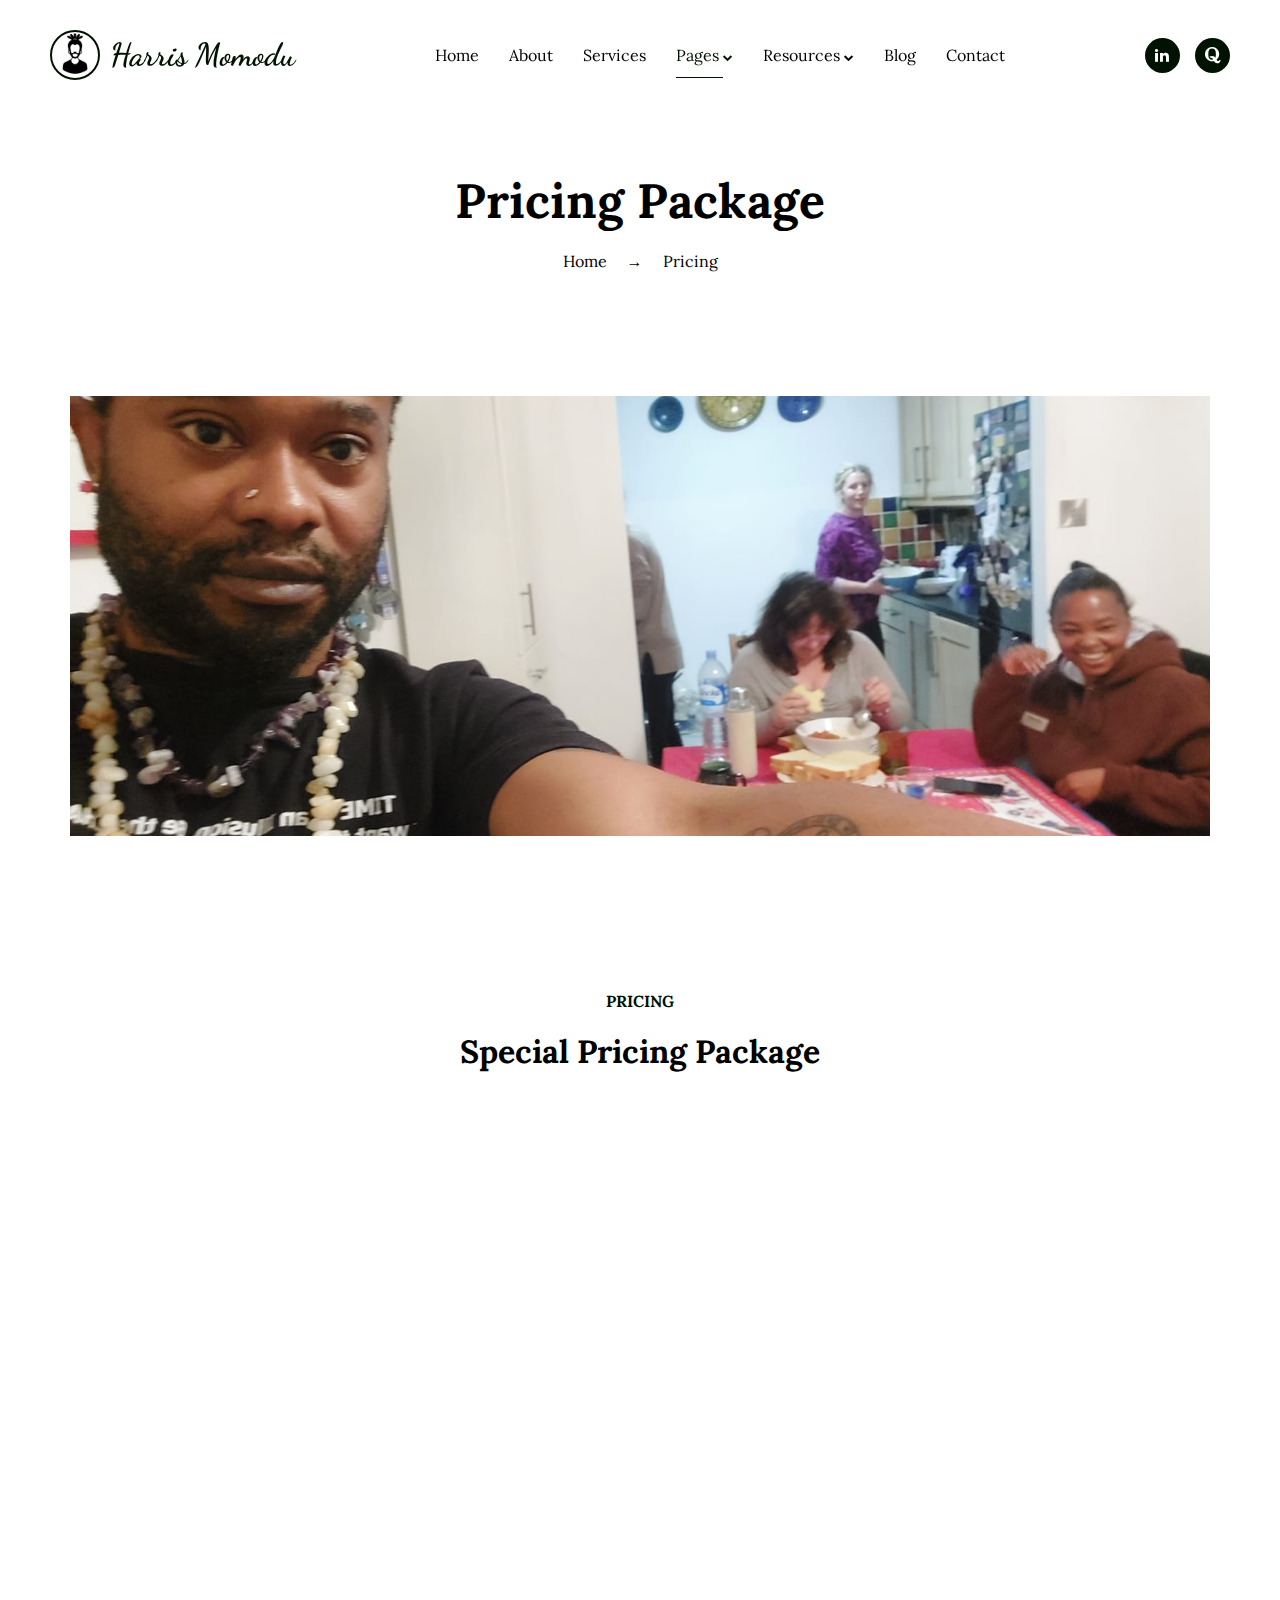
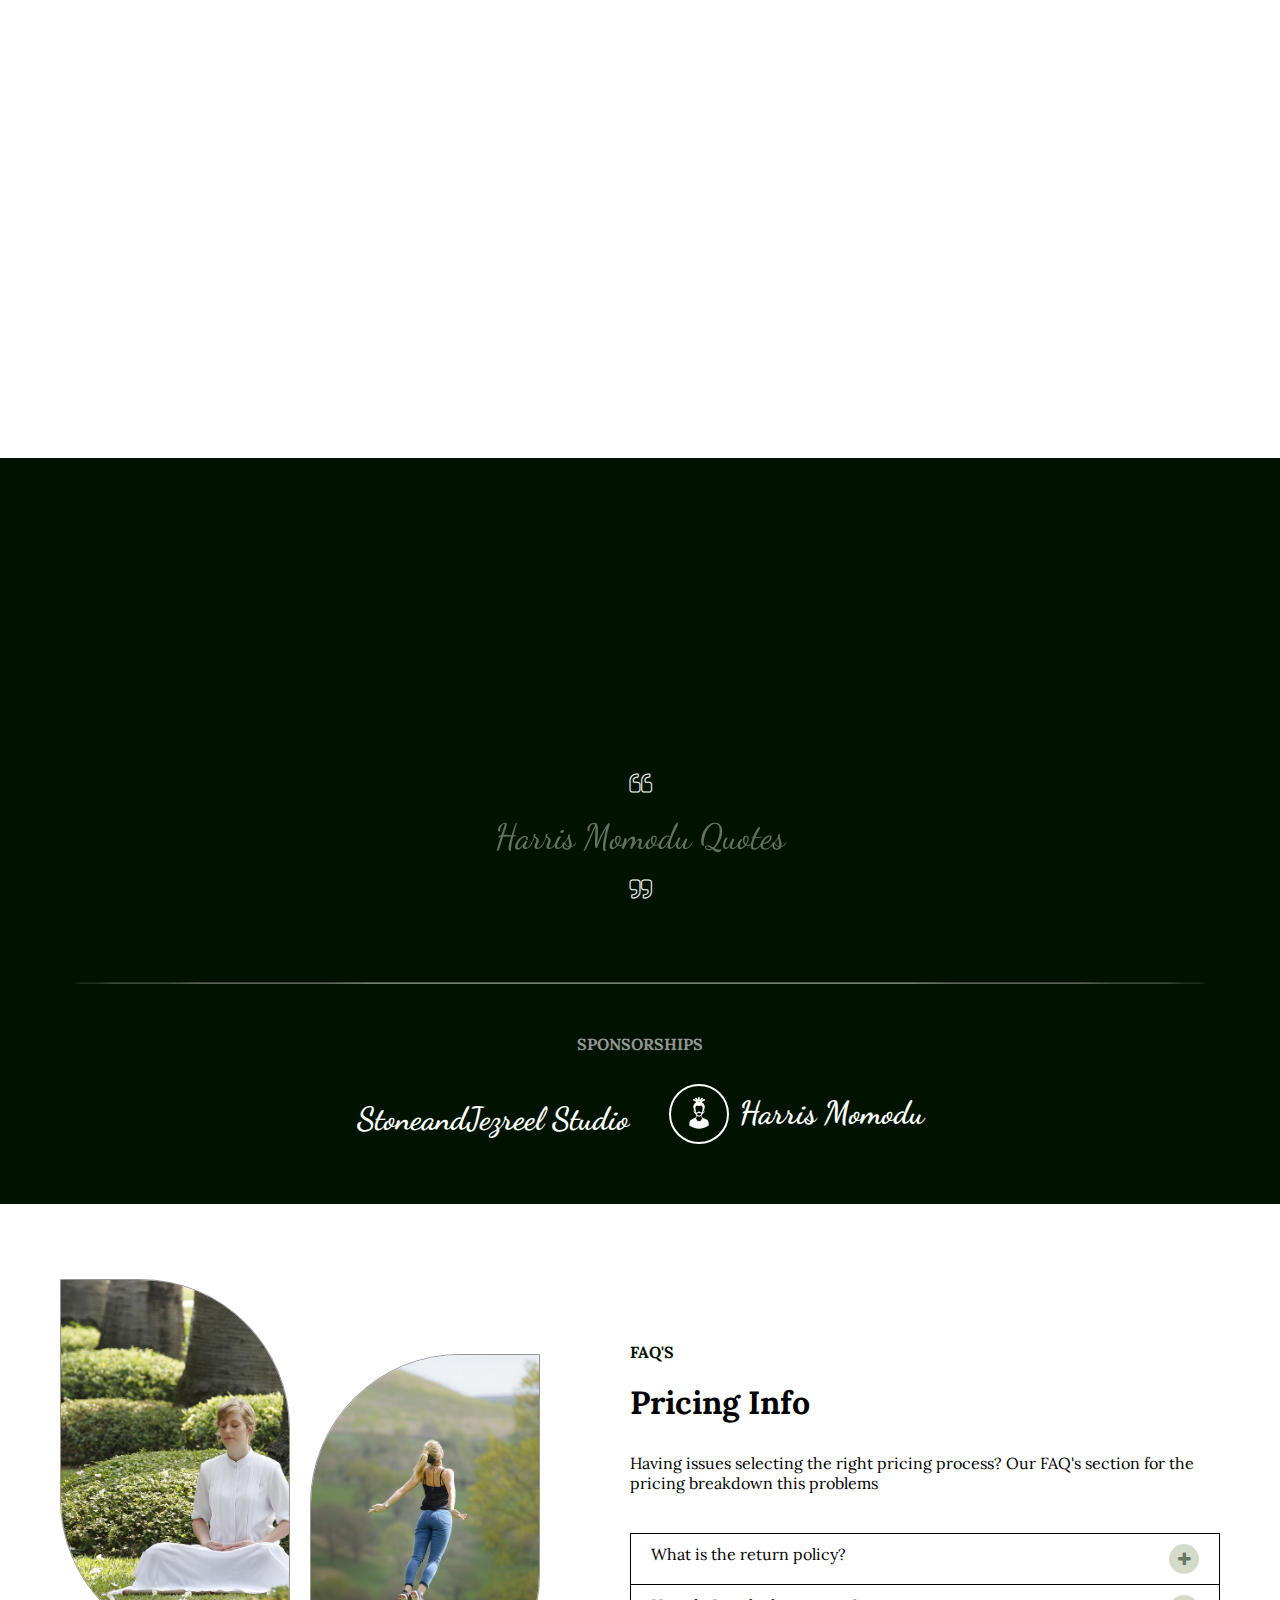
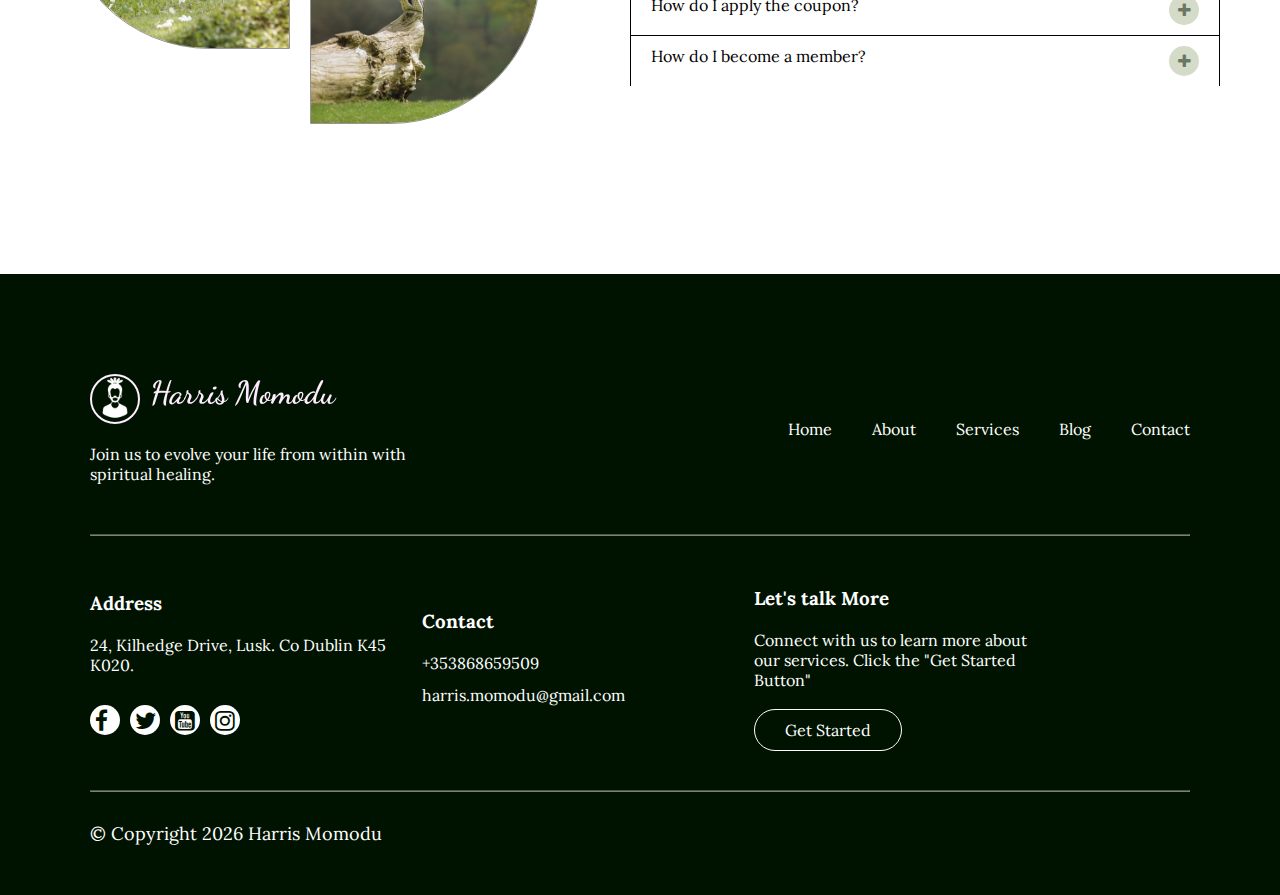
<file: pricing.html>
<!DOCTYPE html>
<html lang="en">
<head>
    <meta charset="UTF-8">
    <meta name="viewport" content="width=device-width, initial-scale=1.0">
    <title>Pricing | Harris Momodu</title>
    <link rel="shortcut icon" href="assets/img/man (1).png" type="image/svg+xml">
    <link rel="stylesheet" href="css/unpkg.css">
    <link rel="stylesheet" href="https://cdnjs.cloudflare.com/ajax/libs/font-awesome/4.7.0/css/font-awesome.min.css">
    <link rel="stylesheet" href="css/styles.css">
    <link rel="stylesheet" href="css/media.css">
    <link rel="stylesheet" href="css/about.css">
    <link rel="stylesheet" href="css/pricing.css">
</head>
<body>
    <!-- scroll btn -->
    <a href="#">
        <button id="myBtn" title="scroll">
         <i class="fa fa-chevron-up"></i>
        </button>
    </a>

    <!-- HEADER SECTION-->
    <header>
        <div class="logo">
            <a href="index.html">
                <img src="assets/img/man (1).png" alt="img">
                <h1>Harris Momodu</h1>
            </a>
        </div>
        <nav>
            <ul>
                <li><a href="index.html">Home</a></li>
                <li><a href="about.html">About</a></li>
                <li><a href="services.html">Services</a></li>
                <li class="dropdown">
                    <a href="javascript:void(0)" class="dropbtn active">Pages <i class="fa fa-chevron-down"></i></a>
                    <div class="dropdown-content">
                        <a href="faqs.html">FAQ's</a>
                        <a href="info.html">Founder's Info</a>
                        <a href="history.html">History</a>
                        <a href="testimonial.html">Testimonial</a>
                        <a href="pricing.html">Pricing</a>
                        <a href="gallery.html">Gallery</a>
                        <!--<a href="team.html">Team</a>-->
                    </div>
                </li>
                <li class="dropdown">
                    <a href="javascript:void(0)" class="dropbtn">Resources <i class="fa fa-chevron-down"></i></a>
                    <div class="dropdown-content">
                      <a href="download.html">Library</a>
                    </div>
                </li>
                <li><a href="blog.html">Blog</a></li>
                <li><a href="contact.html">Contact</a></li>
            </ul>
        </nav>
        <div class="icons">
            <a href="https://ie.linkedin.com/in/stonejezreel" target="_blank"><i class="fa fa-linkedin"></i></a>
            <a href="https://www.quora.com/Do-you-ask-yourself-questions-about-self-realization-while-meditating" target="_blank"><i class="fa fa-quora"></i></a>
        </div>
        <div class="toggle-nav">
            <i class="fa fa-bars toggle-open"></i>
        </div>
    </header>

    <section class="sidenav">
        <div class="overlay"></div>
        <section class="sidebar">
            <div class="logo">
                <a href="index.html">
                    <h1>Harris Momodu</h1>
                </a>
                <i class="fa fa-remove toggle-close"></i>
            </div>
            <nav>
                <ul>
                    <li><a href="index.html">Home</a></li>
                    <li><a href="about.html">About</a></li>
                    <li><a href="services.html">Services</a></li>
                    <ul class="collapse">
                    <li class="dropdown one">
                        <a href="javascript:void(0)" class="dropbtn active">Pages</a>
                        <div class="dropdown-content">
                            <a href="faqs.html">FAQ's</a>
                            <a href="info.html">Founder's Info</a>
                            <a href="history.html">History</a>
                            <a href="testimonial.html">Testimonial</a>
                            <a href="pricing.html">Pricing</a>
                            <a href="gallery.html">Gallery</a>
                            <!--<a href="team.html">Team</a>-->
                        </div>
                    </li>
                    <li class="dropdown">
                        <a href="javascript:void(0)" class="dropbtn">Resources</a>
                        <div class="dropdown-content">
                          <a href="download.html">Library</a>
                        </div>
                    </li>
                    </ul>
                    <li><a href="blog.html">Blog</a></li>
                    <li><a href="contact.html">Contact</a></li>
                </ul>
            </nav>
            <section class="side-footer">
                <div class="icons">
                    <a href="https://ie.linkedin.com/in/stonejezreel" target="_blank"><i class="fa fa-linkedin"></i></a>
            <a href="https://www.quora.com/Do-you-ask-yourself-questions-about-self-realization-while-meditating" target="_blank"><i class="fa fa-quora"></i></a>
                </div>
                <div class="sponsor">Powered by StoneandJezreel</div>
            </section>
        </section>
    </section>
    <!-- END HEADER SECTION -->

    <!-- BODY SECTION -->
    <section class="about-page">
        <div class="abt-link-title">
            <h1>Pricing Package</h1>
            <div><p>Home</p><i> &#8594;</i><p>Pricing</p></div>
        </div>
        <div class="abt-img"><img src="assets/img/gal-5.jpg" alt="img"></div>
    </section>

    <section class="pricing">
        <div class="pricing-title">
            <h4>PRICING</h4>
            <h1>Special Pricing Package</h1>
        </div>

        <section class="pricing-list">
            <div class="pricing-category" data-aos="fade-right" data-aos-duration="1000" >
                <h1>$40 <span>/Project</span></h1>
                <h3>Basic Package</h3>
                <p>Our basic package offers an enriching spiritual experience including some of these highlights
                </p>
                <hr class="line-two">
                <h4>Whats include</h4>
                <div class="pricing-check"><i class="fa fa-check"></i><p>Library for Guided Meditations</p></div>
                <div class="pricing-check"><i class="fa fa-check"></i><p>Exclusive Workshops</p></div>
                <div class="pricing-check"><i class="fa fa-check"></i><p>Community Forums</p></div>
                <div class="pricing-check"><i class="fa fa-check"></i><p>Discounted Rate on Coaching</p></div>
                <button class="pricing-click">Get Started</a>
                <div class="pricing-terms"><i>*</i>Terms and Conditions apply </div>
            </div>
            <div class="pricing-category" data-aos="fade-up" data-aos-duration="1000">
                <h1>$65 <span>/Project</span></h1>
                <h3>Regular Package</h3>
                <p>Our regular package provides the following highlights:
                </p>
                <hr class="line-two">
                <h4>Whats include</h4>
                <div class="pricing-check"><i class="fa fa-check"></i><p>Spiritual Immersion</p></div>
                <div class="pricing-check"><i class="fa fa-check"></i><p>Unlimited Access to Guided Meditations</p></div>
                <div class="pricing-check"><i class="fa fa-check"></i><p>Participation in Live Events</p></div>
                <div class="pricing-check"><i class="fa fa-check"></i><p>Premium Content Access</p></div>
                <button class="pricing-click">Get Started</a>
                <div class="pricing-terms"><i>*</i>Terms and Conditions apply </div>
            </div>
            <div class="pricing-category" data-aos="fade-left" data-aos-duration="1000">
                <h1>$90 <span>/Project</span></h1>
                <h3>Deluxe Package</h3>
                <p>Indulge in the transformative with our deluxe package, granting you:
                </p>
                <hr class="line-two">
                <h4>Whats include</h4>
                <div class="pricing-check"><i class="fa fa-check"></i><p>Advanced Guided Meditations</p></div>
                <div class="pricing-check"><i class="fa fa-check"></i><p>VIP Participation</p></div>
                <div class="pricing-check"><i class="fa fa-check"></i><p>Schedule for Personalised Coaching</p></div>
                <div class="pricing-check"><i class="fa fa-check"></i><p>24/7 Full Support</p></div>
                <button class="pricing-click">Get Started</a>
                <div class="pricing-terms"><i>*</i>Terms and Conditions apply </div>
            </div>
        </section>
    </section>

    <section class="quote">
        <section class="intro-vid">
            <a href="https://youtu.be/C_1Vok0TVM0?si=kpWXHNYNowP4ycJ_" class="intro">
                <iframe style="width: 100%; height: 400px;" src="https://www.youtube.com/embed/C_1Vok0TVM0?si=kpWXHNYNowP4ycJ_" title="YouTube video player" frameborder="0" allow="accelerometer; autoplay; clipboard-write; encrypted-media; gyroscope; picture-in-picture; web-share" allowfullscreen></iframe>
            </a>  
        </section>
        <section class="testimonials">
            <i class="fa fa-quote-left"></i>
           <div id="container">
                <p>Harris Momodu Quotes</p>
                <p>I do not answer to Hierarchy, division, judgement and polarity anymore. I play in the reality of oneness
                     and neutrality, with all things being equal in within a unity consciousness
                </p>
                <p>I follow the cosmic court of equity and everybody wins because everybody deserves love...
                    and in love we shall flow....for the greatest power is love...
                    
                </p>
                <p>Be to change and leave the change to be......Love yourselves and your surroundings will be filled with Love
                    ...I am in love with the world without any attachments so nothing is impossible
                </p>
                <p>Unconditional love is acceptance and Unity is the understanding and acceptance of the differences 
                    and uniqueness of individuals while they relate to one another
                </p>
                <p>
                    Harris Momodu alias 'StoneParaBrahman
                </p>
            </div>
            <i class="fa fa-quote-right"></i>
        </section>
        <hr class="line">
        <div class="quote-footer">
            <h4>SPONSORSHIPS</h4>
            <div class="quote-sponse">
                <h1>StoneandJezreel Studio</h1>
                <div>
                    <img src="assets/img/man (1).png" alt="img">
                    <h1>Harris Momodu</h1>
                </div>
            </div>
        </div>
        </section>
    </section>

    <section class="faqs">
        <div class="faqs-img">
            <img src="assets/img/img_9.jpg" alt="img" class="img">
            <img src="assets/img/img_12.jpg" alt="img">
        </div>
        <div class="faqs-content">
            <div class="faqs-info">
                <h4>FAQ'S</h4>
                <h1>Pricing Info</h1>
                <p>Having issues selecting the right pricing process? Our FAQ's section for the pricing breakdown this problems 
                </p>
            </div> 
            <div class="container">
                <div class="wrapper">
                    <button class="toggle">
                        What is the return policy?
                        <i class="fa fa-plus icon"></i>
                    </button>
                    <div class="content">
                        <p>Cash refund is available for our customers</p>
                    </div>
                </div>
                <div class="wrapper">
                    <button class="toggle">
                        How do I apply the coupon?
                        <i class="fa fa-plus icon"></i>
                    </button>
                    <div class="content">
                        <p>Coupon are generated from exising customers that have purchased more than 5 spiritual books</p>
                    </div>
                </div>
                <div class="wrapper">
                    <button class="toggle">
                        How do I become a member?
                        <i class="fa fa-plus icon"></i>
                    </button>
                    <div class="content">
                        <p>Select each pricing Package and get videos and books for free. Beecome our member by joinin our community</p>
                    </div>
                </div>
            </div>
        </div>
    </section>
    <!-- END BODY SECTION -->

    <!-- FOOTER SECTION -->
    <footer class="panel-footer">
        <div class="footer-title">
            <div class="footer-logo">
                <a href="index.html">
                    <img src="assets/img/man (1).png" alt="img">
                    <h1>Harris Momodu</h1>
                </a>
                <p>Join us to evolve your life from within with spiritual healing.</p> 
            </div>
            <ul class="footer-nav">
                <li><a href="index.html" class="active">Home</a></li>
                <li><a href="about.html">About</a></li>
                <li><a href="services.html">Services</a></li>
                <li><a href="blog.html">Blog</a></li>
                <li><a href="contact.html">Contact</a></li>
            </ul>
        </div>
        <hr class="line-two">
        <div class="footer-info">
            <div class="footer-contact">
                <h3>Address</h3>
                <p>24, Kilhedge Drive, Lusk. Co Dublin K45 K020.</p>
                <div class="footer-icons">
                    <a href="https://m.facebook.com/profile.php/?id=10005060340435" target="_blank"><i class="fa fa-facebook"></i></a>
                    <a href="https://x.com/StoneandJezreel?t=tlTETQUFdUffxNoyhnXdWw&s=08" target="_blank"><i class="fa fa-twitter"></i></a>
                    <a href="https://youtube.com/@stoneandjezreel?si=vVPNJtimgc7tCi72" target="_blank"><i class="fa fa-youtube-square"></i></a>
                    <a href="https://www.instagram.com/stonejezreel_momodu?igsh=NTc4MTIwNjQ2YQ==" target="_blank"><i class="fa fa-instagram"></i></a>
                </div>
            </div>
            <div class="footer-contact">
                <h3>Contact</h3>
                <div class="footer-call">
                    <a href="tel: +353868659509">+353868659509</a>
                </div>
                <div class="footer-call"> 
                    <a href="mailto: harris.momodu@gmail.com">harris.momodu@gmail.com</a>
                </div>
            </div>
            <div class="footer-contact">
                <h3>Let's talk More</h3>
                <p>Connect with us to learn more about our services. Click the "Get Started Button"</p>
                <a href="contact.html" class="footer-btn">Get Started</a>
            </div>
        </div>
        <hr class="line-two">
        <p class="copy">&copy; Copyright <script>document.write(new Date().getFullYear());</script> Harris Momodu</p>
    </footer>
    <!-- END FOOTER SECTION -->
    <script src="js/unpkg.js"></script>
    <script src="js/jquery-3.6.1.min.js"></script>
    <script src="js/script.js"></script>
    <script src="js/pages.js"></script>
</body>
</html>
</file>
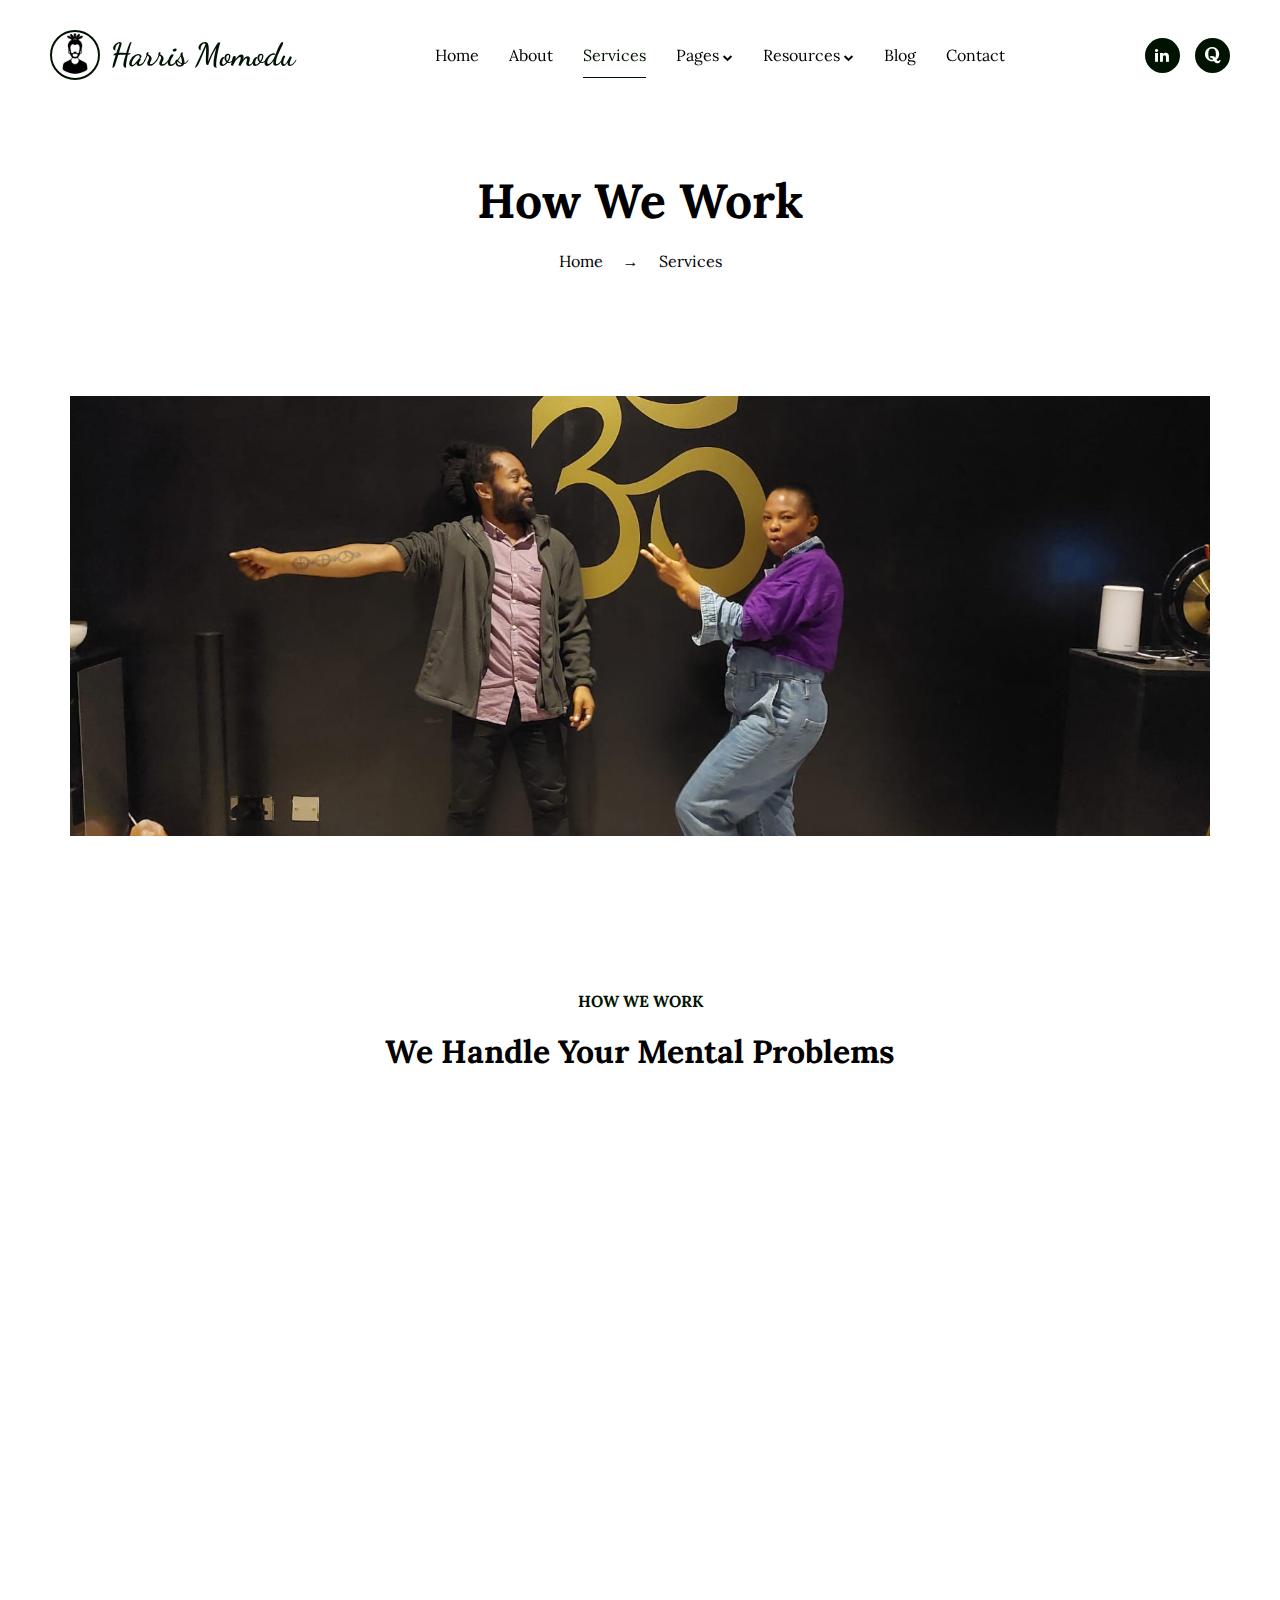
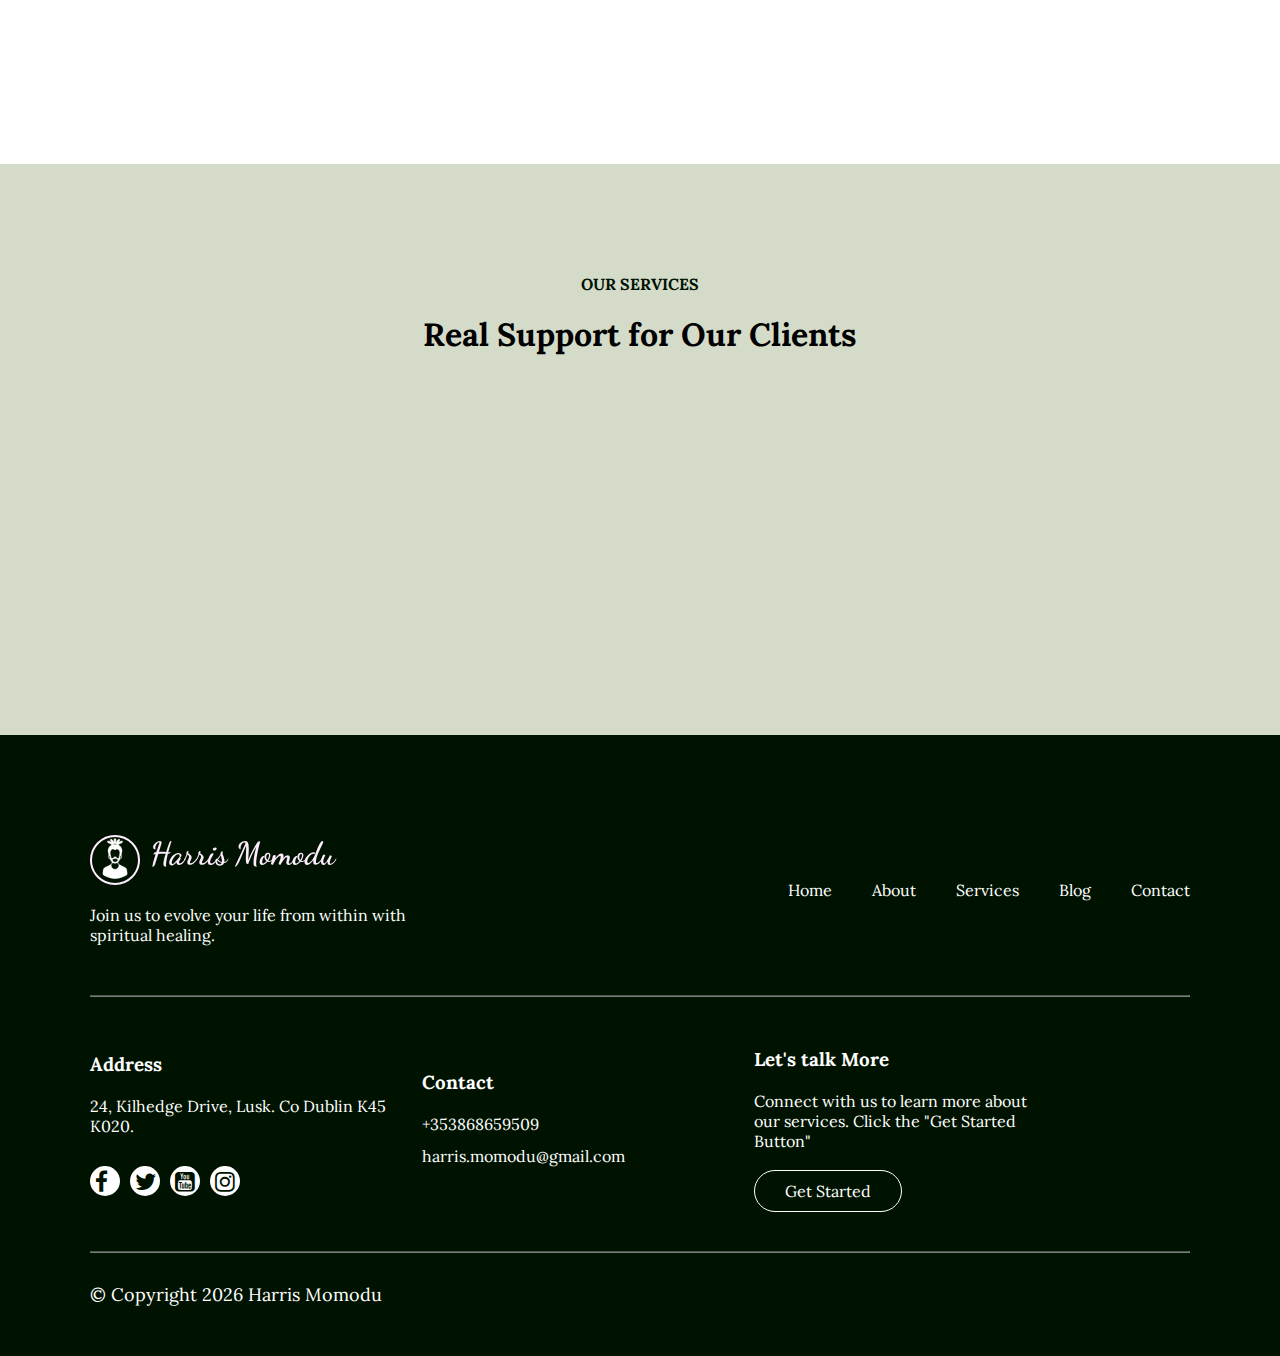
<file: services.html>
<!DOCTYPE html>
<html lang="en">
<head>
    <meta charset="UTF-8">
    <meta name="viewport" content="width=device-width, initial-scale=1.0">
    <title>Services | Harris Momodu</title>
    <link rel="shortcut icon" href="assets/img/man (1).png" type="image/svg+xml">
    <link rel="stylesheet" href="css/unpkg.css">
    <link rel="stylesheet" href="https://cdnjs.cloudflare.com/ajax/libs/font-awesome/4.7.0/css/font-awesome.min.css">
    <link rel="stylesheet" href="css/styles.css">
    <link rel="stylesheet" href="css/media.css">
    <link rel="stylesheet" href="css/about.css">
    <link rel="stylesheet" href="css/services.css">
</head>
<body>
    <!-- scroll btn -->
    <a href="#">
        <button id="myBtn" title="scroll">
         <i class="fa fa-chevron-up"></i>
        </button>
    </a>

    <!-- HEADER SECTION-->
    <header>
        <div class="logo">
            <a href="index.html">
                <img src="assets/img/man (1).png" alt="img">
                <h1>Harris Momodu</h1>
            </a>
        </div>
        <nav>
            <ul>
                <li><a href="index.html">Home</a></li>
                <li><a href="about.html">About</a></li>
                <li><a href="services.html" class="active">Services</a></li>
                <li class="dropdown">
                    <a href="javascript:void(0)" class="dropbtn">Pages <i class="fa fa-chevron-down"></i></a>
                    <div class="dropdown-content">
                        <a href="faqs.html">FAQ's</a>
                        <a href="info.html">Founder's Info</a>
                        <a href="history.html">History</a>
                        <a href="testimonial.html">Testimonial</a>
                        <a href="pricing.html">Pricing</a>
                        <a href="gallery.html">Gallery</a>
                        <!--<a href="team.html">Team</a>-->
                    </div>
                </li>
                <li class="dropdown">
                    <a href="javascript:void(0)" class="dropbtn">Resources <i class="fa fa-chevron-down"></i></a>
                    <div class="dropdown-content">
                      <a href="download.html">Library</a>
                    </div>
                </li>
                <li><a href="blog.html">Blog</a></li>
                <li><a href="contact.html">Contact</a></li>
            </ul>
        </nav>
        <div class="icons">
            <a href="https://ie.linkedin.com/in/stonejezreel" target="_blank"><i class="fa fa-linkedin"></i></a>
            <a href="https://www.quora.com/Do-you-ask-yourself-questions-about-self-realization-while-meditating" target="_blank"><i class="fa fa-quora"></i></a>
        </div>
        <div class="toggle-nav">
            <i class="fa fa-bars toggle-open"></i>
        </div>
    </header>

    <section class="sidenav">
        <div class="overlay"></div>
        <section class="sidebar">
            <div class="logo">
                <a href="index.html">
                    <h1>Harris Momodu</h1>
                </a>
                <i class="fa fa-remove toggle-close"></i>
            </div>
            <nav>
                <ul>
                    <li><a href="index.html">Home</a></li>
                    <li><a href="about.html">About</a></li>
                    <li><a href="services.html" class="active">Services</a></li>
                    <ul class="collapse">
                    <li class="dropdown one">
                        <a href="javascript:void(0)" class="dropbtn">Pages</a>
                        <div class="dropdown-content">
                            <a href="faqs.html">FAQ's</a>
                            <a href="info.html">Founder's Info</a>
                            <a href="history.html">History</a>
                            <a href="testimonial.html">Testimonial</a>
                            <a href="pricing.html">Pricing</a>
                            <a href="gallery.html">Gallery</a>
                           <!--<a href="team.html">Team</a>-->
                        </div>
                    </li>
                    <li class="dropdown">
                        <a href="javascript:void(0)" class="dropbtn">Resources</a>
                        <div class="dropdown-content">
                          <a href="download.html">Library</a>
                        </div>
                    </li>
                    </ul>
                    <li><a href="blog.html">Blog</a></li>
                    <li><a href="contact.html">Contact</a></li>
                </ul>
            </nav>
            <section class="side-footer">
                <div class="icons">
                    <a href="https://ie.linkedin.com/in/stonejezreel" target="_blank"><i class="fa fa-linkedin"></i></a>
            <a href="https://www.quora.com/Do-you-ask-yourself-questions-about-self-realization-while-meditating" target="_blank"><i class="fa fa-quora"></i></a>
                </div>
                <div class="sponsor">Powered by StoneandJezreel</div>
            </section>
        </section>
    </section>
    <!-- END HEADER SECTION -->

    <!-- BODY SECTION -->
    <section class="about-page">
        <div class="abt-link-title">
            <h1>How We Work</h1>
            <div><p>Home</p><i> &#8594;</i><p>Services</p></div>
        </div>
        <div class="abt-img"><img src="assets/img/gal-3.jpg" alt="img"></div>
    </section>

    <section class="services-pg">
        <div class="services-title">
            <h4>HOW WE WORK</h4>
            <h1>We Handle Your Mental Problems</h1>
        </div>
        <section class="services-display-pg">
            <div class="services-display-img-pg">
                <img src="assets/img/img_13.jpg" alt data-aos="fade-right" data-aos-duration="1000"="">
            </div>
            <article data-aos="fade-left" data-aos-duration="1000">
                <h4>01.</h4>
                <h3>Assesment</h3>
                <p>Our steps may include self-assessment tools, consultations, or
                    surveys to tailor offerings to the specific requirements 
                    of each person embarking on their spiritual journey.
                </p>
                <a href="#">Learn More</a>
            </article>
        </section>
        <hr class="line-two">
        <section class="services-display-pg">
            <article data-aos="fade-right" data-aos-duration="1000">
                <h4>02.</h4>
                <h3>Diagnosis</h3>
                <p>Our process is rooted in compassion and understanding, recognizing that
                    spiritual well-being is multifaceted and unique to each person. 
                    It involves discerning the underlying factors that may 
                    be hindering spiritual growth or causing distress.
                </p>
                <a href="#">Learn More</a>
            </article>
            <div class="services-display-img-pg">
                <img src="assets/img/img_14.jpg" alt="" data-aos="fade-left" data-aos-duration="1000">
            </div>
        </section>
        <hr class="line-two">
        <section class="services-display-pg">
            <div class="services-display-img-pg">
                <img src="assets/img/img_12.jpg" alt="" data-aos="fade-right" data-aos-duration="1000">
            </div>
            <article data-aos="fade-left" data-aos-duration="1000">
                <h4>03.</h4>
                <h3>Treatment</h3>
                <p>We offer guided meditations, energy healing sessions, 
                    workshops, or personalized coaching to guide individuals 
                    toward a more profound understanding of themselves and 
                    their spiritual potential.
                </p>
                <a href="#">Learn More</a>
            </article>
        </section>
        <hr class="line-two">
        <section class="services-display-pg">
            <article data-aos="fade-left" data-aos-duration="1000">
                <h4>04.</h4>
                <h3>Follow-Up</h3>
                <p>Our processes involves checking in with individuals after receiving services, understanding their progress, 
                    and addressing any new insights or challenges that may have emerged. Our regular follow-ups fosters a sense of continuity and ensure that
                    the support remains aligned with the evolving needs of those on their spiritual path.
                </p>
                <a href="#">Learn More</a>
            </article>
            <div class="services-display-img-pg">
                <img src="assets/img/img_19.jpg" alt="" data-aos="fade-right" data-aos-duration="1000">
            </div>
        </section>
    </section>

    <section class="services serve">
        <div class="services-info">
            <h4>OUR SERVICES</h4>
            <h1>Real Support for Our Clients</h1>
        </div>
        <div class="services-display ser">
            <div class="services-box" data-aos="flip-right" data-aos-duration="1000">
                <h4>01.</h4>
                <h3>Guided Meditations</h3>
                <p>A library of guided meditation sessions catering to various individuals...</p> 
                <a href="services.html">Learn More <i>&#8594;</i></a>
            </div>
            <div class="services-box" data-aos="flip-right" data-aos-duration="2000">
                <h4>02.</h4>
                <h3>Workshop & Courses</h3>
                <p>Offering online workshops and courses covering various topics...</p> 
                <a href="services.html">Learn More <i>&#8594;</i></a>
            </div>
            <div class="services-box" data-aos="flip-right" data-aos-duration="3000">
                <h4>03.</h4>
                <h3>Community Forums</h3>
                <p>A space for like-minded individuals to connect and share experience...</p> 
                <a href="services.html">Learn More <i>&#8594;</i></a>
            </div>
            <div class="services-box" data-aos="flip-right" data-aos-duration="3000">
                <h4>04.</h4>
                <h3>Spiritual Coaching</h3>
                <p>Offering a one-on-one sessions with experienced spiritual coaches...</p> 
                <a href="services.html">Learn More <i>&#8594;</i></a>
            </div>
        </div>
    </section>

    <!-- END BODY SECTION -->

    <!-- FOOTER SECTION -->
    <footer class="panel-footer">
        <div class="footer-title">
            <div class="footer-logo">
                <a href="index.html">
                    <img src="assets/img/man (1).png" alt="img">
                    <h1>Harris Momodu</h1>
                </a>
                <p>Join us to evolve your life from within with spiritual healing.</p> 
            </div>
            <ul class="footer-nav">
                <li><a href="index.html" class="active">Home</a></li>
                <li><a href="about.html">About</a></li>
                <li><a href="services.html">Services</a></li>
                <li><a href="blog.html">Blog</a></li>
                <li><a href="contact.html">Contact</a></li>
            </ul>
        </div>
        <hr class="line-two">
        <div class="footer-info">
            <div class="footer-contact">
                <h3>Address</h3>
                <p>24, Kilhedge Drive, Lusk. Co Dublin K45 K020.</p>
                <div class="footer-icons">
                    <a href="https://m.facebook.com/profile.php/?id=10005060340435" target="_blank"><i class="fa fa-facebook"></i></a>
                    <a href="https://x.com/StoneandJezreel?t=tlTETQUFdUffxNoyhnXdWw&s=08" target="_blank"><i class="fa fa-twitter"></i></a>
                    <a href="https://youtube.com/@stoneandjezreel?si=vVPNJtimgc7tCi72" target="_blank"><i class="fa fa-youtube-square"></i></a>
                    <a href="https://www.instagram.com/stonejezreel_momodu?igsh=NTc4MTIwNjQ2YQ==" target="_blank"><i class="fa fa-instagram"></i></a>
                </div>
            </div>
            <div class="footer-contact">
                <h3>Contact</h3>
                <div class="footer-call">
                    <a href="tel: +353868659509">+353868659509</a>
                </div>
                <div class="footer-call"> 
                    <a href="mailto: harris.momodu@gmail.com">harris.momodu@gmail.com</a>
                </div>
            </div>
            <div class="footer-contact">
                <h3>Let's talk More</h3>
                <p>Connect with us to learn more about our services. Click the "Get Started Button"</p>
                <a href="contact.html" class="footer-btn">Get Started</a>
            </div>
        </div>
        <hr class="line-two">
        <p class="copy">&copy; Copyright <script>document.write(new Date().getFullYear());</script> Harris Momodu</p>
    </footer>
    <!-- END FOOTER SECTION -->
    <script src="js/unpkg.js"></script>
    <script src="js/jquery-3.6.1.min.js"></script>
    <script src="js/script.js"></script>
    <script src="js/pages.js"></script>
</body>
</html>
</file>
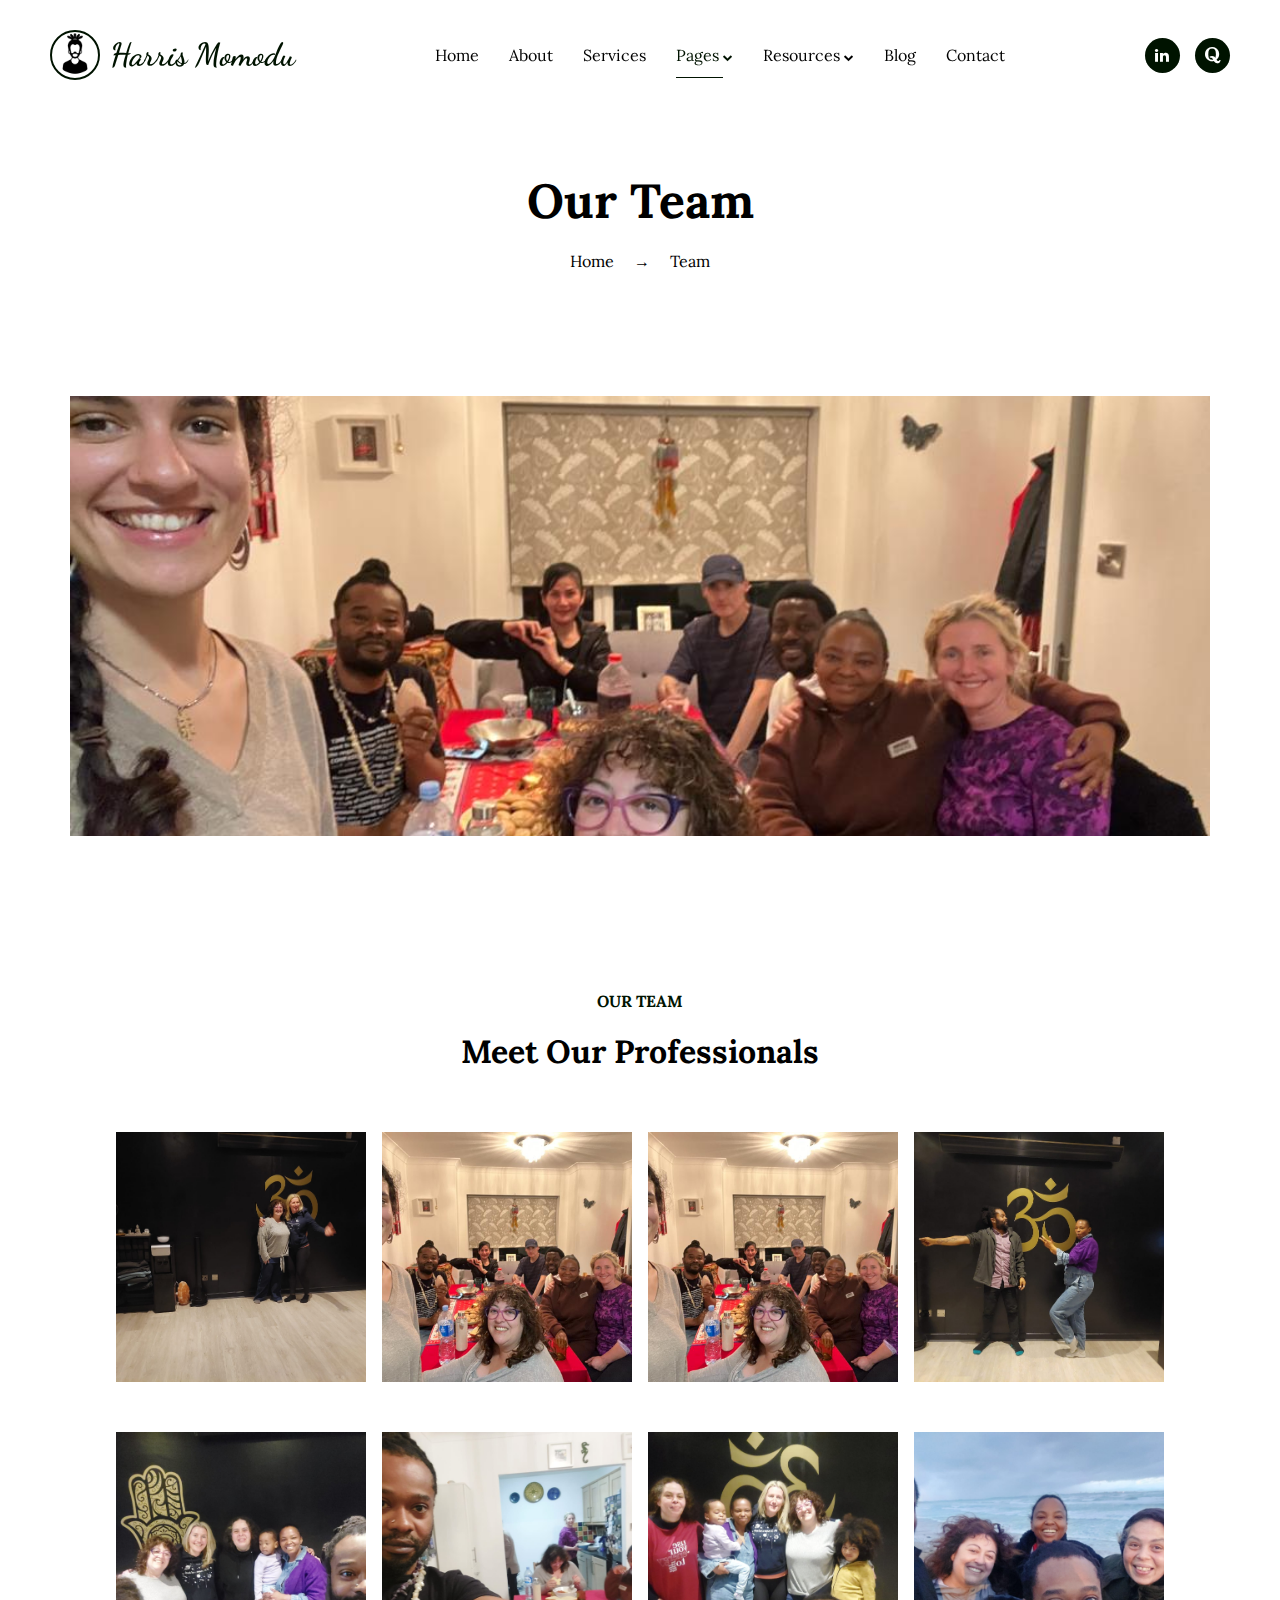
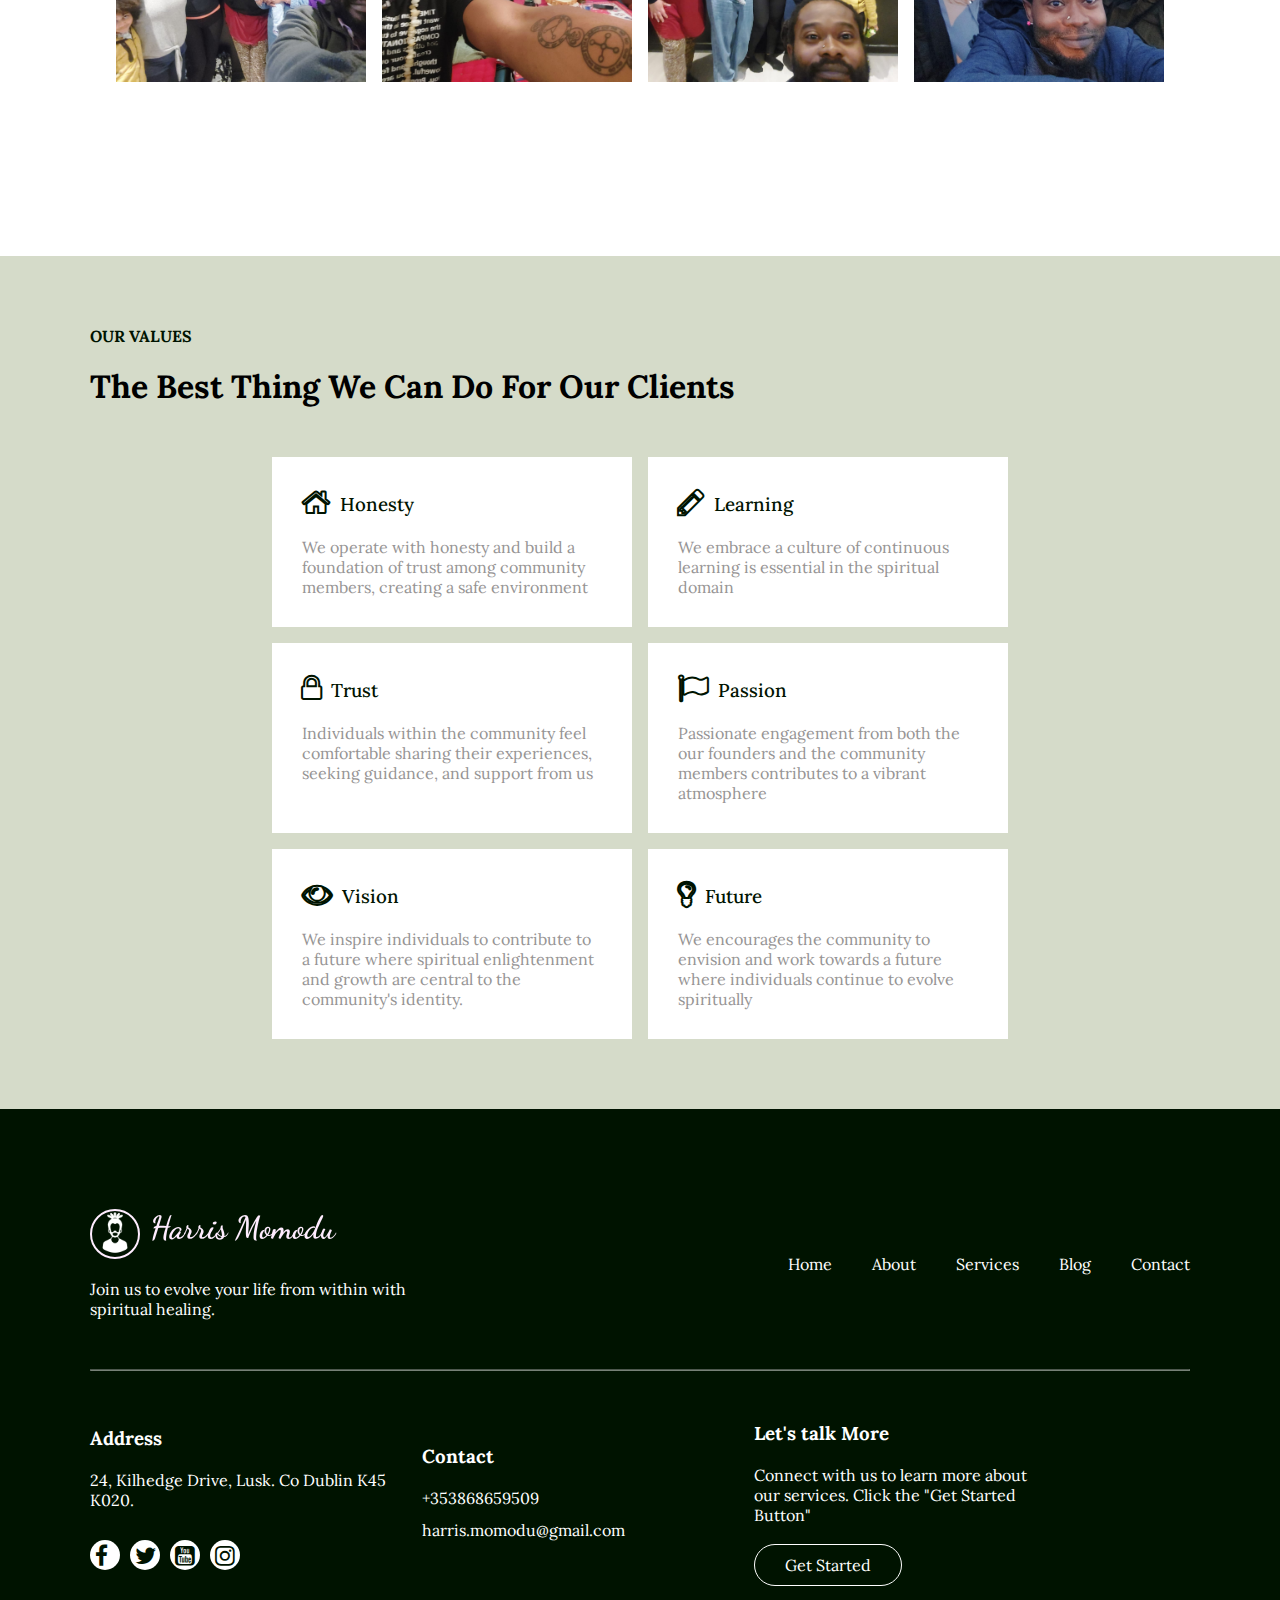
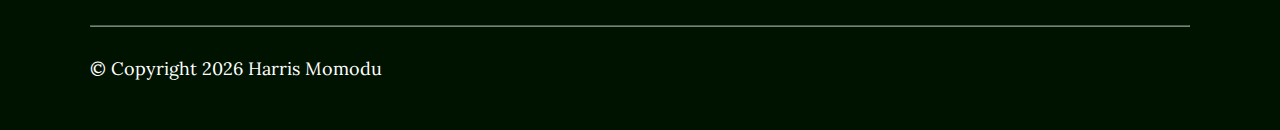
<file: team.html>
<!DOCTYPE html>
<html lang="en">
<head>
    <meta charset="UTF-8">
    <meta name="viewport" content="width=device-width, initial-scale=1.0">
    <title>Team | Harris Momodu</title>
    <link rel="shortcut icon" href="assets/img/man (1).png" type="image/svg+xml">
    <link rel="stylesheet" href="css/unpkg.css">
    <link rel="stylesheet" href="https://cdnjs.cloudflare.com/ajax/libs/font-awesome/4.7.0/css/font-awesome.min.css">
    <link rel="stylesheet" href="css/styles.css">
    <link rel="stylesheet" href="css/media.css">
    <link rel="stylesheet" href="css/about.css">
    <link rel="stylesheet" href="css/team.css">
</head>
<body>
    <!-- scroll btn -->
    <a href="#">
        <button id="myBtn" title="scroll">
         <i class="fa fa-chevron-up"></i>
        </button>
    </a>

    <!-- HEADER SECTION-->
    <header>
        <div class="logo">
            <a href="index.html">
                <img src="assets/img/man (1).png" alt="img">
                <h1>Harris Momodu</h1>
            </a>
        </div>
        <nav>
            <ul>
                <li><a href="index.html">Home</a></li>
                <li><a href="about.html">About</a></li>
                <li><a href="services.html">Services</a></li>
                <li class="dropdown">
                    <a href="javascript:void(0)" class="dropbtn active">Pages <i class="fa fa-chevron-down"></i></a>
                    <div class="dropdown-content">
                        <a href="faqs.html">FAQ's</a>
                        <a href="info.html">Founder's Info</a>
                        <a href="history.html">History</a>
                        <a href="testimonial.html">Testimonial</a>
                        <a href="pricing.html">Pricing</a>
                        <a href="gallery.html">Gallery</a>
                        <!--<a href="team.html">Team</a>-->
                    </div>
                </li>
                <li class="dropdown">
                    <a href="javascript:void(0)" class="dropbtn">Resources <i class="fa fa-chevron-down"></i></a>
                    <div class="dropdown-content">
                      <a href="download.html">Library</a>
                    </div>
                </li>
                <li><a href="blog.html">Blog</a></li>
                <li><a href="contact.html">Contact</a></li>
            </ul>
        </nav>
        <div class="icons">
            <a href="https://ie.linkedin.com/in/stonejezreel" target="_blank"><i class="fa fa-linkedin"></i></a>
            <a href="https://www.quora.com/Do-you-ask-yourself-questions-about-self-realization-while-meditating" target="_blank"><i class="fa fa-quora"></i></a>
        </div>
        <div class="toggle-nav">
            <i class="fa fa-bars toggle-open"></i>
        </div>
    </header>

    <section class="sidenav">
        <div class="overlay"></div>
        <section class="sidebar">
            <div class="logo">
                <a href="index.html">
                    <h1>Harris Momodu</h1>
                </a>
                <i class="fa fa-remove toggle-close"></i>
            </div>
            <nav>
                <ul>
                    <li><a href="index.html">Home</a></li>
                    <li><a href="about.html">About</a></li>
                    <li><a href="services.html">Services</a></li>
                    <ul class="collapse">
                    <li class="dropdown one">
                        <a href="javascript:void(0)" class="dropbtn active">Pages</a>
                        <div class="dropdown-content">
                            <a href="faqs.html">FAQ's</a>
                            <a href="info.html">Founder's Info</a>
                            <a href="history.html">History</a>
                            <a href="testimonial.html">Testimonial</a>
                            <a href="pricing.html">Pricing</a>
                            <a href="gallery.html">Gallery</a>
                            <!--<a href="team.html">Team</a>-->
                        </div>
                    </li>
                    <li class="dropdown">
                        <a href="javascript:void(0)" class="dropbtn">Resources</a>
                        <div class="dropdown-content">
                          <a href="download.html">Library</a>
                        </div>
                    </li>
                    </ul>
                    <li><a href="blog.html">Blog</a></li>
                    <li><a href="contact.html">Contact</a></li>
                </ul>
            </nav>
            <section class="side-footer">
                <div class="icons">
                    <a href="https://ie.linkedin.com/in/stonejezreel" target="_blank"><i class="fa fa-linkedin"></i></a>
            <a href="https://www.quora.com/Do-you-ask-yourself-questions-about-self-realization-while-meditating" target="_blank"><i class="fa fa-quora"></i></a>
                </div>
                <div class="sponsor">Powered by StoneandJezreel</div>
            </section>
        </section>
    </section>
    <!-- END HEADER SECTION -->

    <!-- BODY SECTION -->
    <section class="about-page">
        <div class="abt-link-title">
            <h1>Our Team</h1>
            <div><p>Home</p><i> &#8594;</i><p>Team</p></div>
        </div>
        <div class="abt-img"><img src="assets/img/gal-2.jpg" alt="img"></div>
    </section>

    <section class="team">
        <div class="team-title">
            <h4>OUR TEAM</h4>
            <h1>Meet Our Professionals</h1>
        </div>

        <section class="team-list">
            <div class="team-members">
                <img src="assets/img/gal-1.jpg" alt="img">
            </div>
            <div class="team-members">
                <img src="assets/img/gal-10.jpg" alt="img">
            </div>
            <div class="team-members">
                <img src="assets/img/gal-2.jpg" alt="img">
            </div>
            <div class="team-members">
                <img src="assets/img/gal-3.jpg" alt="img">
            </div>
            <div class="team-members">
                <img src="assets/img/gal-4.jpg" alt="img">
            </div>
            <div class="team-members">
                <img src="assets/img/gal-5.jpg" alt="img">
            </div>
            <div class="team-members">
                <img src="assets/img/gal-6.jpg" alt="img">
            </div>
            <div class="team-members">
                <img src="assets/img/gal-7.jpg" alt="img">
            </div>
        </section>
    </section>

    <section class="abt-values team-value">
        <div class="abt-values-title">
            <h4>OUR VALUES</h4>
            <h1>The Best Thing We Can Do For Our Clients</h1>
        </div>
        <div class="abt-boxes  bbx">
            <div class="abt-tiles">
                <div>
                    <i class="fa fa-home"></i>
                    <h3>Honesty</h3>
                </div>
                <p>We operate with honesty and build a foundation of trust among community members, creating a safe environment
                </p> 
            </div>
            <div class="abt-tiles">
                <div>
                    <i class="fa fa-pencil"></i>
                    <h3>Learning</h3>
                </div>
                <p>We embrace a culture of continuous learning is essential in the spiritual domain
                </p> 
            </div>
            <div class="abt-tiles">
                <div>
                    <i class="fa fa-lock"></i>
                    <h3>Trust</h3>
                </div>
                <p> Individuals within the community feel comfortable sharing their experiences, seeking guidance, and support from us
                </p> 
            </div>
            <div class="abt-tiles">
                <div>
                    <i class="fa fa-flag"></i>
                    <h3>Passion</h3>
                </div>
                <p>Passionate engagement from both the our founders and the community members contributes to a vibrant atmosphere
                </p> 
            </div>
            <div class="abt-tiles">
                <div>
                    <i class="fa fa-eye"></i>
                    <h3>Vision</h3>
                </div>
                <p> We inspire individuals to contribute to a future where spiritual enlightenment and growth are central to the community's identity.
                </p> 
            </div>
            <div class="abt-tiles">
                <div>
                    <i class="fa fa-lightbulb-o"></i>
                    <h3>Future</h3>
                </div>
                <p>We encourages the community to envision and work towards a future where individuals continue to evolve spiritually
                </p> 
            </div>
        </div>
    </section>
    <!-- END BODY SECTION -->

    <!-- FOOTER SECTION -->
    <footer class="panel-footer">
        <div class="footer-title">
            <div class="footer-logo">
                <a href="index.html">
                    <img src="assets/img/man (1).png" alt="img">
                    <h1>Harris Momodu</h1>
                </a>
                <p>Join us to evolve your life from within with spiritual healing.</p> 
            </div>
            <ul class="footer-nav">
                <li><a href="index.html" class="active">Home</a></li>
                <li><a href="about.html">About</a></li>
                <li><a href="services.html">Services</a></li>
                <li><a href="blog.html">Blog</a></li>
                <li><a href="contact.html">Contact</a></li>
            </ul>
        </div>
        <hr class="line-two">
        <div class="footer-info">
            <div class="footer-contact">
                <h3>Address</h3>
                <p>24, Kilhedge Drive, Lusk. Co Dublin K45 K020.</p>
                <div class="footer-icons">
                    <a href="https://m.facebook.com/profile.php/?id=10005060340435" target="_blank"><i class="fa fa-facebook"></i></a>
                    <a href="https://x.com/StoneandJezreel?t=tlTETQUFdUffxNoyhnXdWw&s=08" target="_blank"><i class="fa fa-twitter"></i></a>
                    <a href="https://youtube.com/@stoneandjezreel?si=vVPNJtimgc7tCi72" target="_blank"><i class="fa fa-youtube-square"></i></a>
                    <a href="https://www.instagram.com/stonejezreel_momodu?igsh=NTc4MTIwNjQ2YQ==" target="_blank"><i class="fa fa-instagram"></i></a>
                </div>
            </div>
            <div class="footer-contact">
                <h3>Contact</h3>
                <div class="footer-call">
                    <a href="tel: +353868659509">+353868659509</a>
                </div>
                <div class="footer-call"> 
                    <a href="mailto: harris.momodu@gmail.com">harris.momodu@gmail.com</a>
                </div>
            </div>
            <div class="footer-contact">
                <h3>Let's talk More</h3>
                <p>Connect with us to learn more about our services. Click the "Get Started Button"</p>
                <a href="contact.html" class="footer-btn">Get Started</a>
            </div>
        </div>
        <hr class="line-two">
        <p class="copy">&copy; Copyright <script>document.write(new Date().getFullYear());</script> Harris Momodu</p>
    </footer>
    <!-- END FOOTER SECTION -->
    <script src="js/unpkg.js"></script>
    <script src="js/jquery-3.6.1.min.js"></script>
    <script src="js/script.js"></script>
    <script src="js/pages.js"></script>
</body>
</html>
</file>
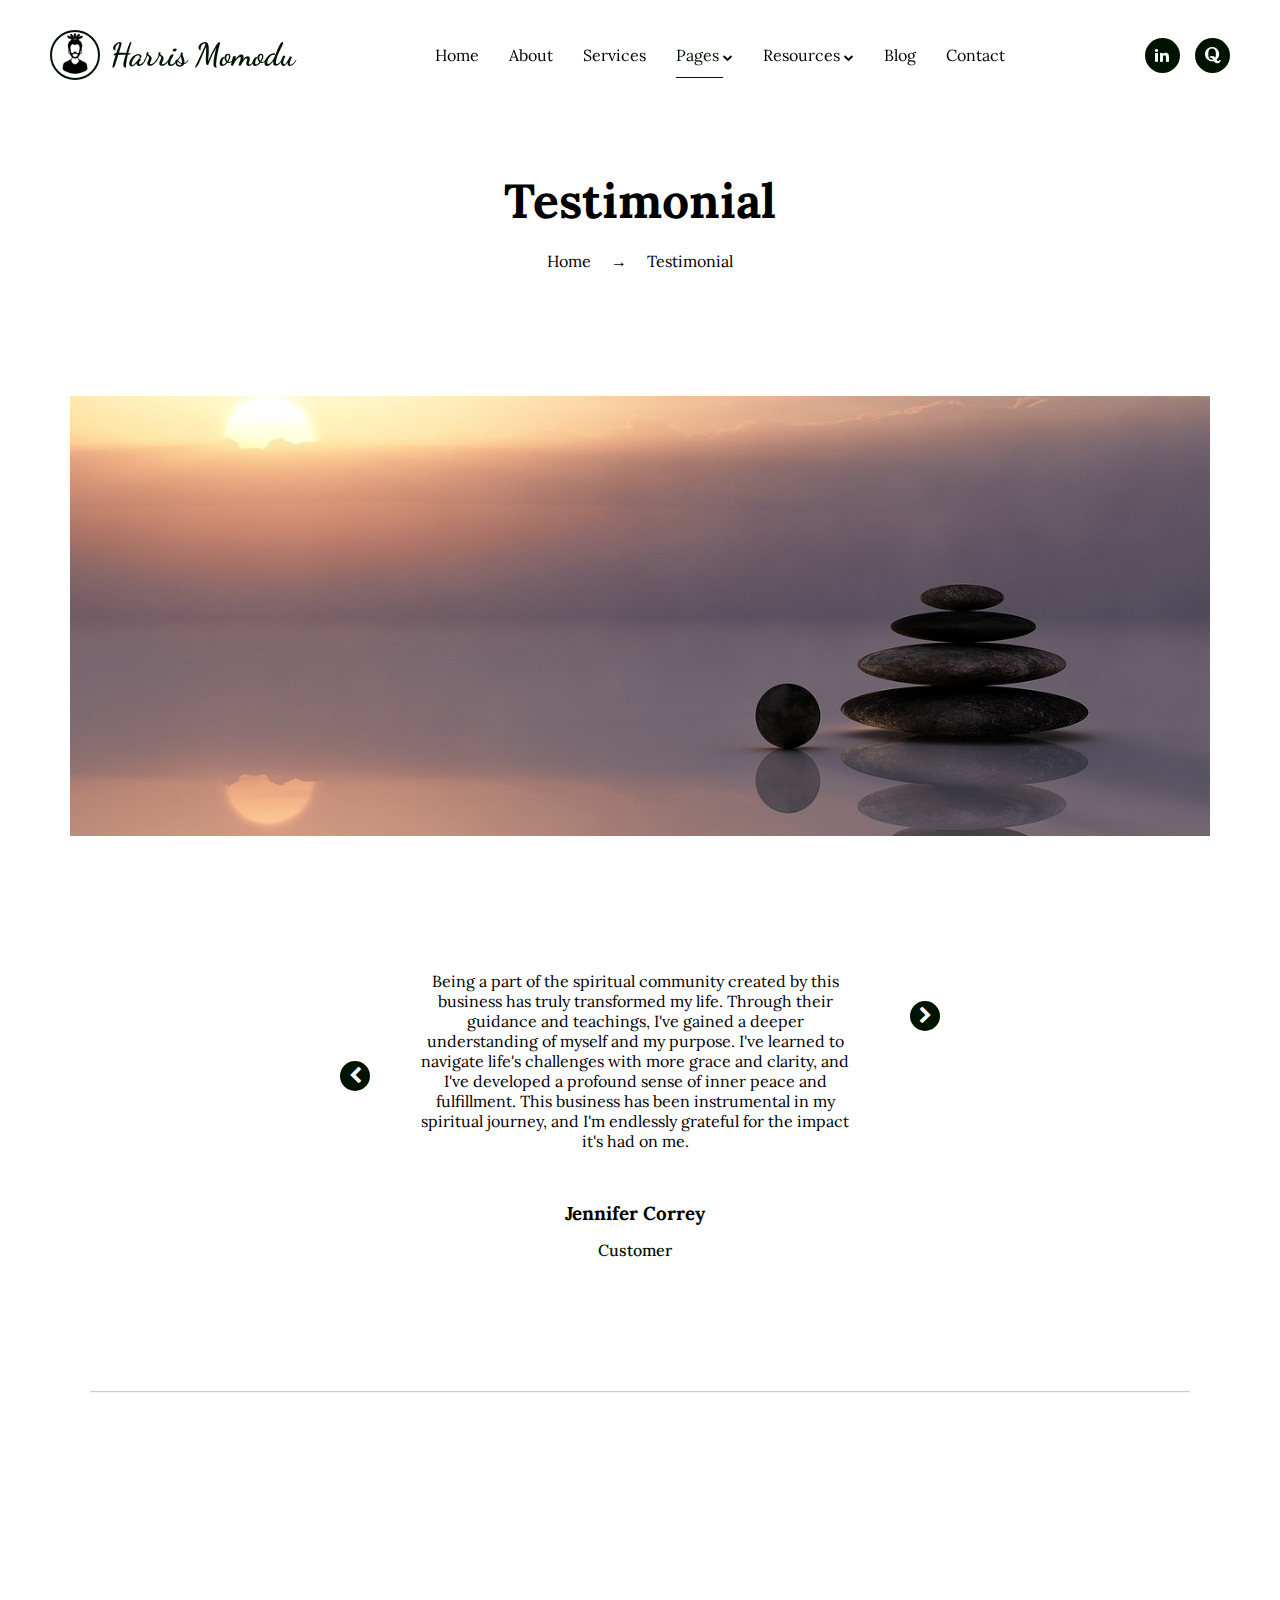
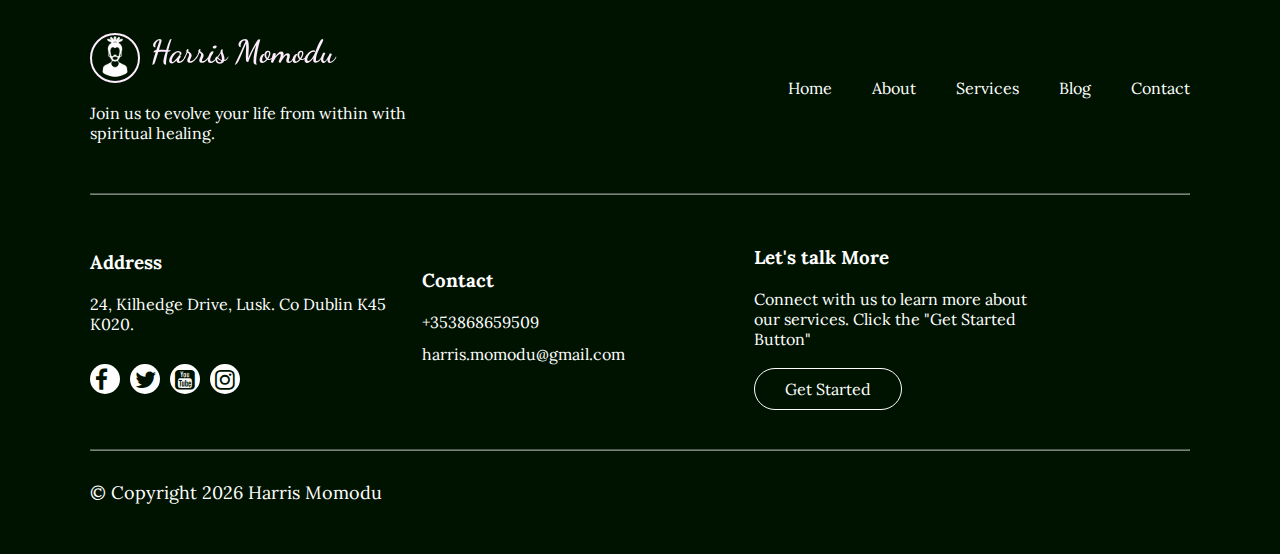
<file: testimonial.html>
<!DOCTYPE html>
<html lang="en">
<head>
    <meta charset="UTF-8">
    <meta name="viewport" content="width=device-width, initial-scale=1.0">
    <title>Testimonial | Harris Momodu</title>
    <link rel="shortcut icon" href="assets/img/man (1).png" type="image/svg+xml">
    <link rel="stylesheet" href="css/unpkg.css">
    <link rel="stylesheet" href="https://cdnjs.cloudflare.com/ajax/libs/font-awesome/4.7.0/css/font-awesome.min.css">
    <link rel="stylesheet" href="css/styles.css">
    <link rel="stylesheet" href="css/media.css">
    <link rel="stylesheet" href="css/about.css">
    <link rel="stylesheet" href="css/testimonial.css">
</head>
<body>
    <!-- scroll btn -->
    <a href="#">
        <button id="myBtn" title="scroll">
         <i class="fa fa-chevron-up"></i>
        </button>
    </a>

    <!-- HEADER SECTION-->
    <header>
        <div class="logo">
            <a href="index.html">
                <img src="assets/img/man (1).png" alt="img">
                <h1>Harris Momodu</h1>
            </a>
        </div>
        <nav>
            <ul>
                <li><a href="index.html">Home</a></li>
                <li><a href="about.html">About</a></li>
                <li><a href="services.html">Services</a></li>
                <li class="dropdown">
                    <a href="javascript:void(0)" class="dropbtn active">Pages <i class="fa fa-chevron-down"></i></a>
                    <div class="dropdown-content">
                        <a href="faqs.html">FAQ's</a>
                        <a href="info.html">Founder's Info</a>
                        <a href="history.html">History</a>
                        <a href="testimonial.html">Testimonial</a>
                        <a href="pricing.html">Pricing</a>
                        <a href="gallery.html">Gallery</a>
                        <!--<a href="team.html">Team</a>-->
                    </div>
                </li>
                <li class="dropdown">
                    <a href="javascript:void(0)" class="dropbtn">Resources <i class="fa fa-chevron-down"></i></a>
                    <div class="dropdown-content">
                      <a href="download.html">Library</a>
                    </div>
                </li>
                <li><a href="blog.html">Blog</a></li>
                <li><a href="contact.html">Contact</a></li>
            </ul>
        </nav>
        <div class="icons">
            <a href="https://ie.linkedin.com/in/stonejezreel" target="_blank"><i class="fa fa-linkedin"></i></a>
            <a href="https://www.quora.com/Do-you-ask-yourself-questions-about-self-realization-while-meditating" target="_blank"><i class="fa fa-quora"></i></a>
        </div>
        <div class="toggle-nav">
            <i class="fa fa-bars toggle-open"></i>
        </div>
    </header>

    <section class="sidenav">
        <div class="overlay"></div>
        <section class="sidebar">
            <div class="logo">
                <a href="index.html">
                    <h1>Harris Momodu</h1>
                </a>
                <i class="fa fa-remove toggle-close"></i>
            </div>
            <nav>
                <ul>
                    <li><a href="index.html">Home</a></li>
                    <li><a href="about.html">About</a></li>
                    <li><a href="services.html">Services</a></li>
                    <ul class="collapse">
                    <li class="dropdown one">
                        <a href="javascript:void(0)" class="dropbtn active">Pages</a>
                        <div class="dropdown-content">
                            <a href="faqs.html">FAQ's</a>
                            <a href="info.html">FOunder's Info</a>
                            <a href="history.html">History</a>
                            <a href="testimonial.html">Testimonial</a>
                            <a href="pricing.html">Pricing</a>
                            <a href="gallery.html">Gallery</a>
                           <!--<a href="team.html">Team</a>-->
                        </div>
                    </li>
                    <li class="dropdown">
                        <a href="javascript:void(0)" class="dropbtn">Resources</a>
                        <div class="dropdown-content">
                          <a href="download.html">Library</a>
                        </div>
                    </li>
                    </ul>
                    <li><a href="blog.html">Blog</a></li>
                    <li><a href="contact.html">Contact</a></li>
                </ul>
            </nav>
            <section class="side-footer">
                <div class="icons">
                    <a href="https://ie.linkedin.com/in/stonejezreel" target="_blank"><i class="fa fa-linkedin"></i></a>
                    <a href="https://www.quora.com/Do-you-ask-yourself-questions-about-self-realization-while-meditating" target="_blank"><i class="fa fa-quora"></i></a>
                </div>
                <div class="sponsor">Powered by StoneandJezreel</div>
            </section>
        </section>
    </section>
    <!-- END HEADER SECTION -->

    <!-- BODY SECTION -->
    <section class="about-page">
        <div class="abt-link-title">
            <h1>Testimonial</h1>
            <div><p>Home</p><i> &#8594;</i><p>Testimonial</p></div>
        </div>
        <div class="abt-img"><img src="assets/img/img_20.jpg" alt="img"></div>
    </section>

    <section class="testimonial-pg">
       
        <section class="slider-body">
        <div class="slider">
            <div class="slide active">
                   <p>Being a part of the spiritual community created by this business has truly transformed my life. Through their guidance and teachings, I've gained a deeper understanding of myself and my purpose. I've learned to navigate life's challenges with more grace and clarity, and I've developed a profound sense of inner peace and fulfillment. This business has been instrumental in my spiritual journey, and I'm endlessly grateful for the impact it's had on me.
                   </p>
                   <h3>Jennifer Correy</h3>
                   <h4>Customer</h4>
            </div>
            <div class="slide">
                   <p>I stumbled upon this spiritual business during a difficult time in my life, and it was like finding a beacon of light in the darkness. Their services and products have provided me with the tools and support I needed to heal and grow spiritually. I've experienced profound shifts in my energy and mindset, and I've learned to connect more deeply with my intuition and higher self. This business has been a guiding force on my path to self-discovery, and ...
                   </p>
                   <h3>Arstrid Winston</h3>
                   <h4>Customer</h4>
            </div>
            <div class="slide">
                   <p>As someone who has always been curious about spirituality but didn't know where to start, this business has been a godsend. Their welcoming and inclusive approach made me feel comfortable from the moment I walked through the door. Through their workshops and teachings, I've learned so much about meditation, energy healing, and ancient wisdom practices. I've experienced profound personal growth and spiritual awakening, and I'm forever grateful to this ...
                   </p>
                   <h3>Peter Perotrough</h3>
                   <h4>Customer</h4>
            </div>
            <div class="navigation">
               <i class="fa fa-chevron-left prev-btn"></i>
               <i class="fa fa-chevron-right next-btn"></i>
            </div>
            <!--<div class="navigation-visibility">
               <div class="slide-icon active"></div>
               <div class="slide-icon"></div>
               <div class="slide-icon"></div>
            </div>-->
          </div>
        </section>

        <hr class="line-two">
        <section class="testimonial-display">
            <div class="tetimonial-box">
                <a href="https://youtu.be/LLbrhwzRDHw?si=8MXryRH4rPXdgqNp" class="testimonial-img">
                    <iframe style="width: 100%; object-fit: cover; height: 100%;" src="https://www.youtube.com/embed/LLbrhwzRDHw?si=8MXryRH4rPXdgqNp" title="YouTube video player" frameborder="0" allow="accelerometer; autoplay; clipboard-write; encrypted-media; gyroscope; picture-in-picture; web-share" allowfullscreen></iframe>
                </a>
            </div>
            <div class="tetimonial-box">
                <a href="https://youtu.be/SSMBWV5hBow?si=A38hdJ705W7nRMHr" class="testimonial-img">
                    <iframe style="width: 100%; object-fit: cover; height: 100%;" src="https://www.youtube.com/embed/SSMBWV5hBow?si=A38hdJ705W7nRMHr" title="YouTube video player" frameborder="0" allow="accelerometer; autoplay; clipboard-write; encrypted-media; gyroscope; picture-in-picture; web-share" allowfullscreen></iframe>
                </a>
            </div>
            <div class="tetimonial-box">
                <a href="https://youtu.be/bmFDJdAcOto?si=iEbhrLpXkuR7LD6W" class="testimonial-img">
                    <iframe style="width: 100%; object-fit: cover; height: 100%;" src="https://www.youtube.com/embed/bmFDJdAcOto?si=iEbhrLpXkuR7LD6W" title="YouTube video player" frameborder="0" allow="accelerometer; autoplay; clipboard-write; encrypted-media; gyroscope; picture-in-picture; web-share" allowfullscreen></iframe>
                </a>
            </div>
        </section>
    </section>
    <!-- END BODY SECTION -->

    <!-- FOOTER SECTION -->
    <footer class="panel-footer">
        <div class="footer-title">
            <div class="footer-logo">
                <a href="index.html">
                    <img src="assets/img/man (1).png" alt="img">
                    <h1>Harris Momodu</h1>
                </a>
                <p>Join us to evolve your life from within with spiritual healing.</p> 
            </div>
            <ul class="footer-nav">
                <li><a href="index.html" class="active">Home</a></li>
                <li><a href="about.html">About</a></li>
                <li><a href="services.html">Services</a></li>
                <li><a href="blog.html">Blog</a></li>
                <li><a href="contact.html">Contact</a></li>
            </ul>
        </div>
        <hr class="line-two">
        <div class="footer-info">
            <div class="footer-contact">
                <h3>Address</h3>
                <p>24, Kilhedge Drive, Lusk. Co Dublin K45 K020.</p>
                <div class="footer-icons">
                    <a href="https://m.facebook.com/profile.php/?id=10005060340435" target="_blank"><i class="fa fa-facebook"></i></a>
                    <a href="https://x.com/StoneandJezreel?t=tlTETQUFdUffxNoyhnXdWw&s=08" target="_blank"><i class="fa fa-twitter"></i></a>
                    <a href="https://youtube.com/@stoneandjezreel?si=vVPNJtimgc7tCi72" target="_blank"><i class="fa fa-youtube-square"></i></a>
                    <a href="https://www.instagram.com/stonejezreel_momodu?igsh=NTc4MTIwNjQ2YQ==" target="_blank"><i class="fa fa-instagram"></i></a>
                </div>
            </div>
            <div class="footer-contact">
                <h3>Contact</h3>
                <div class="footer-call">
                    <a href="tel: +353868659509">+353868659509</a>
                </div>
                <div class="footer-call"> 
                    <a href="mailto: harris.momodu@gmail.com">harris.momodu@gmail.com</a>
                </div>
            </div>
            <div class="footer-contact">
                <h3>Let's talk More</h3>
                <p>Connect with us to learn more about our services. Click the "Get Started Button"</p>
                <a href="contact.html" class="footer-btn">Get Started</a>
            </div>
        </div>
        <hr class="line-two">
        <p class="copy">&copy; Copyright <script>document.write(new Date().getFullYear());</script> Harris Momodu</p>
    </footer>
    <!-- END FOOTER SECTION -->
    <script src="js/unpkg.js"></script>
    <script src="js/jquery-3.6.1.min.js"></script>
    <script src="js/script.js"></script>
    <script src="js/testimonial.js"></script>
</body>
</html>
</file>
<file: css/styles.css>
/** ROOTS */
@import url('https://fonts.googleapis.com/css2?family=Lobster&family=Playfair+Display&family=Satisfy&display=swap');
@import url('https://fonts.googleapis.com/css2?family=Dancing+Script&family=Lobster&family=Lora:ital@1&family=Playfair+Display&family=Satisfy&display=swap');
@import url('https://fonts.googleapis.com/css2?family=Dancing+Script&family=Lobster&family=Playfair+Display&family=Satisfy&display=swap');
*{
    margin: 0;
    padding: 0;
    box-sizing: border-box;
}
*::selection{
    background-color: rgb(0, 19, 0);
    color: rgb(255, 255, 255);
}
::-webkit-scrollbar{
    height: .5rem;
    width: .7rem;
}
::-webkit-scrollbar-track{
    background-color: var(--background-two);
}
::-webkit-scrollbar-thumb{
    background-color: rgb(0, 19, 0);
    width: 30px;
}
html {
    scroll-behavior: smooth;
}
body {
    font-size: 16px;
    font-family: 'Lora', serif;
}

/* scroll btn */ 
#myBtn {
    display: none;
    position: fixed;
    height: 50px;
    width: 50px;
    bottom: 20px;
    right: 30px;
    z-index: 99;
    outline: none;
    background-color: rgb(0, 19, 0);
    box-shadow: 0 1px 5px 1px black;
    color: rgb(255, 255, 255);
    cursor: pointer;
    padding: 12px;
    border-radius: 50%;
    margin-top: -10px;
    margin-right: 10px;
    border: transparent;
}
#myBtn:hover {
    background-color: rgb(255, 255, 255);
    transition: .9s;
    color: rgb(0, 19, 0);
}

/** HEADER STYLES */
header {
    position: fixed;
    top: 0;
    left: 0;
    width: 100%;
    display: flex;
    justify-content: space-between;
    align-items: center;
    padding: 30px 50px;
    z-index: 3;
}
header .logo a {
    display: flex;
    justify-content: center;
    align-items: center;
    gap: 10px;
    text-decoration: none;
}
header .logo a {
    font-family: 'Dancing Script', cursive;
    color: rgb(0, 19, 0);
    text-decoration: none;
}
header .logo a img {
    width: 50px;
    height: 50px;
    border: 2px solid rgb(0, 19, 0);
    border-radius: 50%;
    color: rgb(0, 19, 0);
}
header nav ul {
    display: flex;
    justify-content: center;
    align-items: center;
    text-align: center;
    gap: 30px;
    list-style: none;
}
header nav ul li a {
    color: rgb(0, 0, 0);
    text-decoration: none;
    transition: .4s;
}
header nav ul li a:hover, .dropbtn:hover {
    color: rgb(0, 19, 0);
    text-decoration: underline;
    text-underline-offset: 1rem;
    text-decoration-color: rgb(0, 19, 0);
    transition: .4s;
}
header nav ul li a.active {
    color: rgb(0, 19, 0);
    text-decoration: underline;
    text-underline-offset: 1rem;
    text-decoration-color: rgb(0, 19, 0);
}
header .icons {
    display: flex;
    justify-content: center;
    align-items: center;
    gap: 15px;
}
header .icons a {
    background-color: rgb(0, 19, 0);
    border-radius: 50%;
    padding: 7px 10px;
    width: 35px;
    height: 35px;
    color: rgb(255, 255, 255);
}
header .icons a:hover {
    transition: .4s;
    transform: translateY(-20px);
}
header .toggle-nav {
    display: none;
    justify-content: center;
    align-items: center;
}
header .toggle-nav .toggle-open, .toggle-close {
    font-size: 30px;
    color: rgb(0, 19, 0);
}
.scroll-down header{
    transform: translate3d(0, -100%, 0);
    background-color: rgb(255, 255, 255);
}
.scroll-up header {
    box-shadow: 0px 2px 2px 0px  rgb(150, 148, 148);
    background-color: rgb(255, 255, 255);
    z-index: 3;
    transition: .4s;
}

.dropbtn {
    display: inline-block;
}
.dropbtn i {
    font-size: 10px;
}
.dropdown {
    display: inline-block;
}
.dropdown-content {
    display: none;
    position: absolute;
    background-color: rgb(255, 255, 255);
    min-width: 140px;
    box-shadow: 0px 2px 2px 0px rgb(150, 148, 148);
    z-index: 1;
}
.dropdown-content a {
    color: black;
    padding: 12px 16px;
    text-decoration: none;
    display: block;
    text-align: left;
}
.dropdown-content a:hover {
    background-color: #f1f1f1
}
.dropdown:hover .dropdown-content {
    display: block;
}
.sidenav {
    display: none;
    position: fixed;
    top: 0;
    left: 0;
    width: 100%;
    height: 100vh;
    z-index: 1000;
    transition: 8s;
}
.sidenav .overlay {
    background-color: rgba(0, 0, 0, 0.568);
    width: 100%;
    height: 100vh;
}
.sidenav .sidebar {
    position: absolute;
    top: 0;
    left: 0;
    background-color: rgb(255, 255, 255);
    width: 50%;
    height: 100vh;
    padding: 40px;
}
.sidenav .sidebar .logo {
    display: flex;
    justify-content: space-between;
    text-align: left;
    gap: 20px;
    text-decoration: none;
    margin-bottom: 40px;
}
.sidenav .sidebar .logo a {
    font-family: 'Dancing Script', cursive;
    color: rgb(0, 19, 0);
    text-decoration: none;
    font-size: 2em;
}
.sidenav .sidebar .logo i {
    margin-top: 7px;
}
.sidenav .sidebar nav ul {
    justify-content: left;
    text-align: left;
    list-style: none;
}
.sidenav .sidebar nav ul li {
    margin-bottom: 20px;
}
.sidenav .sidebar nav ul li a {
    color: rgb(0, 0, 0);
    text-decoration: none;
}
.sidenav .sidebar nav ul li a:hover {
    color: rgb(0, 19, 0);
    text-decoration: underline;
    text-underline-offset: 1rem;
    text-decoration-color: rgb(0, 19, 0);
    transition: .4s;
}
.sidenav .sidebar nav ul li a.active {
    color: rgb(0, 19, 0);
    text-decoration: underline;
    text-underline-offset: .5em;
    text-decoration-color: rgb(0, 19, 0);
    transition: .4s;
}
.sidenav .sidebar .collapse {
    display: flex;
    flex-direction: column;
    justify-content: left;
}
.side-footer {
    padding-top: 150px;
    text-align: center;
}
.side-footer .icons a {
    background-color: rgb(0, 19, 0);
    border-radius: 50%;
    padding: 7px 10px;
    width: 35px;
    height: 35px;
    color: rgb(255, 255, 255);
}
.side-footer .icons a:hover {
    transition: .4s;
    transform: translateY(-20px);
}
.side-footer .sponsor {
    font-family: 'Dancing Script', cursive;
    margin-top: 20px;
    font-size: 23px;
}
/** BODY STYLES */

/* landing */
.landing {
    display: flex;
    justify-content: space-between;
    align-items: center;
    gap: 100px;
    text-align: left;
    padding: 30px 50px;
    padding-top: 140px;
    margin-left: 20px;
    overflow: hidden;
}
.landing .landing-info {
    display: block;
    margin-top: 10px;
}
.landing .landing-info h1 {
    font-size: 3em;
    margin-bottom: 30px;
}
.landing .landing-info p {
    margin-top: 30px;
}
.landing .landing-info .info-btn {
    display: flex;
    gap: 20px;
    margin-top: 30px;
}
.landing .landing-info .info-btn a {
    color: rgb(255, 255, 255);
    background-color: rgb(0, 19, 0);
    border: 1px solid rgb(0, 0, 0);
    border-radius: 50px;
    padding: 10px 30px;
    text-decoration: none;
    transition: .4s;
}
.landing .landing-info .info-btn a:hover {
    color: rgb(0, 0, 0);
    background-color: transparent;
    border: 1px solid rgb(0, 0, 0);
}
.landing .landing-info .client-counter {
    display: flex;
    flex-direction: row;
    gap: 20px;
    margin-top: 40px;
}
.landing .landing-info .client-counter .client-img {
    position: relative;
    top: 0;
    left: 0;
    display: flex;
    flex-direction: row;
}
.landing .landing-info .client-counter .client-img img {
    position: absolute;
    top: 0;
    left: 0;
    width: 50px;
    height: 50px;
    border-radius: 50%;
    border: 2px solid rgb(150, 148, 148);
}
.client-img img:nth-child(2) {
    margin-left: 30px;
}
.client-img img:nth-child(3) {
    margin-left: 60px;
}
.client-img img:nth-child(4) {
    margin-left: 90px;
}
.counter {
    margin-left: 150px;
    margin-top: -35px;
}
.counter div {
    position: relative;
    display: flex;
}
.counter div p {
    font-size: 1.5em;
}
.counter p span i {
    font-size: 15px;
    margin-top: 50px;
}
.counter p:nth-child(2) {
    margin-top: -1px;
}
.landing-display-img {
    position: relative;
    margin-top: 20px;
}
.landing-display-img img {
    width: 220px;
    height: 220px;
    transition: .4s;
    border: 1px solid rgb(150, 148, 148);
    object-fit: cover;
}
.landing-display-img img:hover {
    transition: .4s;
    scale: 1.05;
}
.landing-display-img img:nth-child(1) {
    border-top-right-radius: 150px;
    border-bottom-left-radius: 150px;
}
.landing-display-img img:nth-child(2) {
    border-top-left-radius: 150px;
    border-bottom-right-radius: 150px;
}
.landing-display-img img:nth-child(3) {
    border-top-left-radius: 150px;
    border-bottom-right-radius: 150px;
}
.landing-display-img img:nth-child(4) {
    border-top-right-radius: 150px;
    border-bottom-left-radius: 150px;
}

/* about page */
.about {
    margin-top: 150px;
    justify-content: center;
    align-items: center;
    text-align: center;
    overflow: hidden;
}
.about-info {
    width: 700px;
    margin: auto;
}
.about-info h4 {
    color: rgb(0, 19, 0);
    margin-bottom: 20px;
}
.about-info h1 {
    font-size: 2em;
    margin-bottom: 30px;
}
.about-info p {
    margin-bottom: 50px;
}
.about-info a {
    padding: 10px 30px;
    border: 1px solid rgb(150, 148, 148);
    color: rgb(0, 0, 0);
    text-decoration: none;
    border-radius: 50px;
    margin-top: 30px;
}
.about-info a:hover {
    border: 1px solid rgb(150, 148, 148);
    color: rgb(255, 255, 255);
    background-color: rgb(0, 19, 0);
    transition: .4s;
}
.about-display {
    display: grid;
    grid-template-columns: repeat(auto-fit,minmax(350px, auto));
    gap: 3em;
    justify-content: center;
    align-items: center;
    margin-top: 100px;
}
.about-display .box {
    width: 350px;
    height: 200px;
    background-color: rgb(255, 255, 255);
    padding: 30px;
    box-shadow: 0px 2px 2px 0px rgb(150, 148, 148);
    border-radius: 5px;
}
.about-display .box i {
    color: transparent;
    font-size: 3em;
    margin-bottom: 30px;
    -webkit-text-stroke: 1px rgb(0, 19, 0);
}

/* services page */
.services {
    position: relative;
    margin-top: 100px;
    width: 100%;
    height: 100%;
    justify-content: center;
    align-items: center;
    background-color: rgb(213, 219, 201);
    padding: 60px 20px;
}
.services-info {
    margin-top: 50px;
    text-align: center;
}
.services-info h1 {
    font-size: 2em;
    margin-bottom: 30px;
}
.services-info h4 {
    color: rgb(0, 19, 0);
    margin-bottom: 20px;
}
.services-display {
    display: grid;
    grid-template-columns: repeat(auto-fit,minmax(300px, auto));
    gap: .5em;
    justify-content: center;
    align-items: center;
    margin-top: 70px; 
    margin-bottom:200px;
}
.services-box {
    border: 1px solid rgb(150, 148, 148);
    padding: 40px; 
    width: 300px;
    height: 250px;
    border-radius: 5px;
}
.services-box:hover {
    transition: .4s;
    border: 1px solid rgb(0, 19, 0);
}
.services-box h4 {
    margin-bottom: 20px;
    color: rgb(0, 19, 0);
}
.services-box h3 {
    margin-bottom: 20px;
}
.services-box p {
    margin-bottom: 20px;
    color: rgba(0, 0, 0, 0.664);
}
.services-box a {
    color: rgb(0, 19, 0);
    text-decoration: none;
}
.services-box a i {
    margin-left: 10px;
    font-size: 15px;
}


/* quote page */
.intro-vid {
    justify-content: center;
    align-items: center;
    text-align: center;
    margin-top: -200px;
    margin-bottom: 50px;
}
.intro {
    width: 100%;
    height: 400px;
}
.quote {
    position: relative;
    width: 100%;
    height: 100%;
    background-color: rgb(0, 19, 0);
    padding: 30px;
}
.reason {
    position: relative;
    margin-top: -50px;
}
.reason-content {
    position: absolute;
    top: -50px;
    left: 0;
    width: 100%;
    height: 500px;
}
.reason-content .reason-img {
    position: relative;
    width: 100%;
    height: 100%;
}
.reason-content .reason-img img {
    width: 100%;
    height: 100%;
    object-fit: cover;
}
.reason-content .reason-img .img-overlay {
    position: absolute;
    top: 0;
    left: 0;
    width: 100%;
    height: 100%;
    background-color: rgba(0, 0, 0, 0.63);
}
.reason-content .reason-info {
    position: absolute;
    top: 0;
    left: 0;
    width: 100%;
    height: 100%;
}
.reason-text {
    padding: 40px 80px;
    justify-content: left;
    text-align: left;
    color: rgba(255, 255, 255, 0.74);
}
.reason-text h4 {
    margin-bottom: 20px;
}
.reason-text h1 {
    margin-bottom: 20px;
    font-size: 2em;
}
.reason-grid {
    display: grid;
    grid-template-columns: repeat(auto-fit,minmax(350px, auto));
    gap: 4em;
    justify-content: left;
    text-align: left;
    margin-top: 50px;
}
.reason-grid .grid p {
    margin-bottom: 30px;
}
.testimonials {
    padding: 30px;
    justify-content: center;
    align-items: center;
    text-align: center;
}
#container {
    margin: 20px auto;
    width: 600px;
}
#container p:nth-child(1) {
    font-size: 35px;
    font-family: 'Dancing Script', cursive;
}
#container p {
    display: none;
    color: rgb(255, 255, 255);
    font-size: 20px;
}
.testimonials i {
    font-size: 23px;
    -webkit-text-stroke: 1px rgb(255, 255, 255);
    color: transparent;
}
.line {
    margin-left: 40px;
    margin-right: 40px;
    margin-top: 50px;
    border-radius: 50%;
    opacity: .5;
}
.quote-footer {
    margin-top: 50px;
    text-align: center;
}
.quote-footer h4 {
    margin-bottom: 30px;
    color: rgb(150, 148, 148);
}
.quote-footer .quote-sponse {
    display: flex;
    justify-content: center;
    align-items: center;
    gap: 40px;
    margin-bottom: 30px;
}
.quote-footer h1 {
    font-size: 2em;
    font-family: 'Dancing Script', cursive;
    color: rgb(255, 255, 255);
}
.quote-footer div {
    display: flex;
    gap: 10px;
}
.quote-footer div h1 {
    font-size: 2em;
    font-family: 'Dancing Script', cursive;
    color: rgb(255, 255, 255);
    margin-top: 10px;
}
.quote-footer div img {
    border: 2px solid rgb(0, 0, 0);
    width: 60px;
    height: 60px;
    padding: 10px;
    filter: invert(1);
    border-radius: 50%;
}

/* gallery */ 
.gallery {
    position: relative;
    width: 100%;
    justify-content: center;
    align-items: center;
    background-color: rgb(213, 219, 201);
    padding: 60px 20px;
}
.gallery-display {
    display: grid;
    grid-template-columns: repeat(auto-fit,minmax(500px, auto));
    gap: 2em;
    justify-content: center;
    align-items: center;
    text-align: center;
    margin-top: 50px;
}
.gallery-display-img {
    width: 550px;
    height: 550px;
}
.gallery-display-img img {
    width: 100%;
    height: 100%;
    object-fit: cover;
    border-radius: 10px;
}
.gallery-display-img img:hover {
    transition: .4s;
    scale: 1.03;
}
.compile div {
    display: flex;
    gap: 10px;
    margin-top: 10px;
} 
.compile div img {
    width: 260px;
    height: 260px;
    object-fit: cover;
}

/* faqs */
.faqs {
    margin-top: 100px;
    display: flex;
    justify-content: space-between;
    gap: 90px;
    align-items: center;
    padding: 50px 60px;
}
.faqs-img {
    display: flex;
    justify-content: center;
    align-items: center;
    gap: 20px;
}
.faqs-info h4 {
    color: rgb(0, 19, 0);
    margin-bottom: 20px;
}
.faqs-info h1 {
    font-size: 2em;
    margin-bottom: 30px;
}
.faqs-info p {
    margin-bottom: 40px;
}
.faqs-img img {
    width: 230px;
    height: 370px;
    object-fit: cover;
    border: 1px solid rgb(150, 148, 148);
}
.faqs-img img:nth-child(1) {
    border-top-right-radius: 150px;
    border-bottom-left-radius: 150px;
}
.faqs-img img:nth-child(2) {
    border-bottom-right-radius: 150px;
    border-top-left-radius: 150px;
}
.faqs-img img:hover {
    transition: .4s;
    scale: 1.05;
}
.faqs-img .img {
    margin-top: -150px;
}
.faqs-content {
    margin-top: -50px;
}
.wrapper{
    padding: 10px 20px;
    border: 1px solid rgb(0, 0, 0);
    border-bottom: none;
}
.wrapper:nth-child(5){
    border-bottom: 1px solid rgb(0, 0, 0);
}
.toggle,
.content{
    font-family: 'Lora', serif;
}
.toggle{
    width: 100%;
    background-color: transparent;
    display: flex;
    justify-content: space-between;
    font-size: 16px;
    border: none;
    outline: none;
    cursor: pointer;
}
.toggle i {
    color: rgba(0, 19, 0, 0.507);
    background-color: rgb(213, 219, 201);
    border-radius: 50%;
    padding: 7px;
    width: 30px;
    height: 30px;
}
.content{
    position: relative;
    font-size: 14px;
    text-align: justify;
    line-height: 30px;
    height: 0;
    overflow: hidden;
    transition: all 1s;
}


/* blog page */
.blog {
    margin-top: 100px;
    padding: 50px 60px;
    justify-content: left;
    text-align: left;
    overflow: hidden;
}
.blog-title h4 {
    margin-bottom: 20px;
    color: rgb(0, 19, 0);
}
.blog-title .blog-more {
    display: flex;
    justify-content: space-between;
}
.blog-title .blog-more h1 {
    margin-bottom: 20px;
    font-size: 2em;
}
.blog-more a {
    color: rgb(255, 255, 255);
    background-color: rgb(0, 19, 0);
    border: 1px solid rgb(0, 0, 0);
    border-radius: 50px;
    padding: 10px 30px;
    height: 45px;
    text-decoration: none;
    transition: .4s;
}
.blog-more a:hover {
    color: rgb(0, 0, 0);
    background-color: transparent;
    border: 1px solid rgb(0, 0, 0);
}
.blog-display {
    display: grid;
    grid-template-columns: repeat(auto-fit,minmax(350px, auto));
    gap: 2.5em;
    justify-content: center;
    align-items: center;
    text-align: left;
    margin-top: 50px;
}
.blog-box {
    width: 360px;
    height: 100%;
    border: 1px solid rgb(150, 148, 148);
    border-radius: 10px;
}
.blog-box:hover {
    transition: .4s;
    border: 1px solid rgb(0, 19, 0);
}
.blog-box .img {
    width: 100%;
    height: 200px;
    object-fit: cover;
    margin-bottom: 10px;
    border-top-right-radius: 10px;
    border-top-left-radius: 10px;
}
.blog-box article {
    padding: 30px;
}
.blog-box article h4 {
    margin-bottom: 20px;
    color: rgb(0, 19, 0);
}
.blog-box article h3 {
    margin-bottom: 20px;
}
.blog-box article p {
    margin-bottom: 10px;
    color: rgb(150, 148, 148);
}
.blog-box a {
    color: rgb(0, 19, 0);
    text-decoration: none;
}

/** FOOTER STYLES */
.panel-footer {
    width: 100%;
    height: 100%;
    background-color: rgb(0, 19, 0);
    padding: 50px 90px;
    margin-top: 100px;
}
.footer-title {
    display: flex;
    justify-content: space-between;
    align-items: center;
    margin-top: 50px;
}
.footer-logo a {
    display: flex;
    gap: 10px;
    text-decoration: none;
    filter: invert(1);
    margin-bottom: 20px;
}
.footer-logo a {
    font-family: 'Dancing Script', cursive;
    color: rgb(0, 19, 0);
    text-decoration: none;
}
.footer-logo a img {
    width: 50px;
    height: 50px;
    border: 2px solid rgb(0, 19, 0);
    border-radius: 50%;
    color: rgb(0, 19, 0);
}
.footer-logo p {
    color: rgb(255, 255, 255);
    width: 350px;
}
.footer-nav {
    display: flex;
    gap: 40px;
    list-style: none;
}
.footer-nav li a {
    color: rgb(255, 255, 255);
    text-decoration: none;
}
.footer-nav li a:hover {
    color: rgb(150, 148, 148);
    transition: .4s;
}
.line-two {
    margin-top: 50px;
    opacity: .5;
}
.footer-info {
    display: grid;
    grid-template-columns: repeat(auto-fit,minmax(300px, auto));
    gap: 2em;
    justify-content: left;
    align-items: center;
    text-align: left;
    margin-top: 50px;
}
.footer-contact h3 {
    margin-bottom: 20px;
    color: rgb(255, 255, 255);
}
.footer-contact p {
    width: 300px;
    color: rgb(255, 255, 255);
    margin-bottom: 30px;
}
.footer-icons {
    display: flex;
    gap: 10px;
}
.footer-icons a {
    padding: 1px 5px;
    color: rgb(0, 19, 0);
    background-color: rgb(255, 255, 255);
    text-decoration: none;
    font-size: 23px;
    width: 30px;
    height: 30px;
    border-radius: 50%;
}
.footer-icons a:hover {
    transition: .4s;
    transform: translateY(-20px);
}
.footer-call {
    display: flex;
    flex-direction: column;
    margin-bottom: 10px;
}
.footer-call a {
    color: rgb(255, 255, 255);
    text-decoration: none;
    margin-bottom: 2px;
}
.footer-call a:hover {
    color: rgb(150, 148, 148);
    transition: .4s;
}
.footer-btn {
    color: rgb(255, 255, 255);
    border: 1px solid rgb(255, 255, 255);
    padding: 10px 30px;
    border-radius: 50px;
    text-decoration: none;
}
.footer-btn:hover {
    color: rgb(0, 19, 0);
    border: 1px solid rgb(255, 255, 255);
    background-color: rgb(255, 255, 255);
    transition: .4s;
}
.copy {
    margin-top: 30px;
    color: rgb(255, 255, 255);
    font-size: 18px;
}
</file>
<file: css/media.css>
/** HEADER SECTION */
@media (min-width: 1000px) {
    .sidenav {
        display: none;
    }
}
@media (max-width: 1000px) {
    header nav ul {
        display: none;
    }
    header .icons {
        display: none;
    }
    header .toggle-nav {
        display: block;
    }
}

/** BODY SECTION */
@media (max-width: 1108px) {
    .landing {
        gap: 20px;
        margin-left: 10px;
    }
    .landing .landing-info {
        margin-top: 80px;
    }
    .landing-display-img img {
        width: 170px;
        height: 170px;
    }
}
@media (max-width: 920px) {
    .sidenav .sidebar {
        width: 80%;
    }
    .landing {
        display: block;
    }
    .landing .landing-info .client-counter .client-img {
        top: -20px;
    }
    .landing-display-img {
        margin: auto;
        justify-content: center;
        align-items: center;
        text-align: center;
        margin-top: 80px;
    }
    .landing-display-img img {
        width: 270px;
        height: 270px;
    }
}
@media (max-width: 660px) {
    .landing-display-img img {
        width: 200px;
        height: 200px;
    }
}
@media (max-width: 600px) {
    .landing .landing-info h1 {
        font-size: 2.2em;
    }
}
@media (max-width: 600px) {
    .landing-display-img img {
        width: 160px;
        height: 160px;
    }
}
@media (max-width: 430px) {
    .sidenav .sidebar {
        width: 90%;
    }
    .side-footer .sponsor {
        font-size: 20px;
    }
    .sidenav .sidebar .logo a {
        font-size: 1.5em;
    }
    header {
        padding: 30px 30px;
    }
    header .logo a h1 {
        font-size: 1.5em;
    }
    header .logo a img {
        width: 30px;
        height: 30px;
    }
    .landing {
        padding: 30px 20px;
        padding-top: 130px;
    }
    .landing .landing-info .client-counter {
        gap: 10px;
    }
    .counter p {
        font-size: 12px;
    }
    .landing-display-img img {
        width: 150px;
        height: 150px;
    }
    .landing .landing-info .info-btn {
        gap: 10px;
    }
    .landing .landing-info .info-btn a {
        padding: 10px;
    }
}
@media (max-width: 360px) {
    .landing-display-img img {
        width: 120px;
        height: 120px;
    }
}


/* about */
@media (max-width: 890px) {
    .about-info {
        width: 500px;
    }
}
@media (max-width: 550px) {
    .about-info {
        width: 400px;
    }
    .about-info h1 {
        font-size: 1.5em;
    }
}
@media (max-width: 430px) {
    .about-info {
        width: 300px;
    }
}
@media (max-width: 430px) {
    .about-display {
        grid-template-columns: repeat(auto-fit,minmax(330px, auto));
        gap: 3em;
    }
    .about-display .box {
        width: 330px;
        height: 200px;
    }
}

/* services */
@media (max-width: 660px) {
    #container {
        width: 100%;
    }
    #container p:nth-child(1) {
        font-size: 30px;
    }
    #container p {
        font-size: 18px;
    }
    .testimonials i {
        font-size: 20px;
    }
    .quote-footer h1 {
        font-size: 1.2em;
    }
    .quote-footer div h1 {
        font-size: 1.2em;
    }
    .quote-footer div img {
        width: 40px;
        height: 40px;
    }
    .services-info h1 {
        font-size: 1.5em;
    }
}
@media (max-width: 480px) {
    #container {
        width: 100%;
    }
    #container p:nth-child(1) {
        font-size: 26px;
    }
    #container p {
        font-size: 16px;
    }
    .testimonials i {
        font-size: 18px;
    }
    .quote-footer .quote-sponse {
        display: block;
    }
    .quote-footer div {
        justify-content: center;
        align-items: center;
        text-align: center;
        margin-top: 10px;
    }
}
@media (max-width: 360px) {
    #container {
        width: 100%;
    }
}


/* gallery */ 
@media (max-width: 600px) {
    .gallery-display {
        grid-template-columns: repeat(auto-fit,minmax(350px, auto));
    }
    .gallery-display-img {
        width: 350px;
        height: 350px;
    }
    .compile div img {
        width: 165px;
        height: 165px;
        object-fit: cover;
    }
}
@media (max-width: 400px) {
    .gallery-display {
        grid-template-columns: repeat(auto-fit,minmax(300px, auto));
    }
    .gallery-display-img {
        width: 300px;
        height: 300px;
    }
    .compile div img {
        width: 145px;
        height: 145px;
        object-fit: cover;
    }
}

/* faqs */ 
@media (max-width: 1080px) {
    .faqs {
        gap: 50px;
    }
    .faqs-img img {
        width: 200px;
        height: 350px;
    }
}
@media (max-width: 960px) {
    .faqs {
        gap: 30px;
    }
    .faqs-img img {
        width: 160px;
        height: 300px;
    }
}
@media (max-width: 850px) {
    .faqs {
        display: block;
        justify-content: center;
        gap: 20px;
    }
    .faqs-img img {
        width: 230px;
        height: 370px;
    }
    .faqs-content {
        margin-top: 50px;
    }
}
@media (max-width: 660px)  {
    .faqs-info h1 {
        font-size: 1.5em;
    }
}
@media (max-width: 550px)  {
    .faqs {
        padding: 50px 40px;
    }
    .faqs-img img {
        width: 180px;
        height: 340px;
    }
}
@media (max-width: 420px)  {
    .faqs {
        padding: 50px 20px;
    }
    .faqs-img img {
        width: 130px;
        height: 300px;
    }
    .faqs-img img:nth-child(1) {
        border-top-right-radius: 100px;
        border-bottom-left-radius: 100px;
    }
    .faqs-img img:nth-child(2) {
        border-bottom-right-radius: 100px;
        border-top-left-radius: 100px;
    }
    .wrapper{
        padding: 10px;
    }
}


/* blog page */
@media (max-width: 660px)  {
    .blog-title .blog-more h1 {
        font-size: 1.5em;
    }
} 
@media (max-width: 580px)  {
    .blog-title .blog-more {
        display: block;
        justify-content: left;
        text-align: center;
    }
    .blog-title h4 {
        text-align: center;
    }
    .blog-title .blog-more h1 {
        margin-bottom: 30px;
    }
} 
@media (max-width: 420px) {
    .blog-display {
        grid-template-columns: repeat(auto-fit,minmax(300px, auto));
    }
    .blog-box {
        width: 310px;
    }
    .blog-box article {
        padding: 15px;
    }
}

/** FOOTER SECTION */ 
@media (max-width: 900px) {
    .footer-title {
        display: block;
    }
    .footer-logo p {
        width: 100%;
        margin-bottom: 30px;
    }
    .footer-nav {
        gap: 20px;
    }
}
@media (max-width: 520px) {
    .panel-footer {
        padding: 50px 40px;
    }
}
@media (max-width: 400px) {
    .panel-footer {
        padding: 50px 20px;
    }
    .footer-nav {
        gap: 10px;
    }
}
</file>
<file: css/about.css>
.about-page {
    padding-top: 150px;
}
.abt-link-title {
    padding: 20px 90px;
    text-align: center;
    margin-bottom: 100px;
}
.abt-link-title h1 {
    font-size: 3em;
    margin-bottom: 20px;
}
.abt-link-title h4 {
    color: rgb(0, 19, 0);
    font-weight: 400;
}
.abt-link-title div {
    display: flex;
    justify-content: center;
    align-items: center;
    text-align: center;
    gap: 20px;
}
.abt-img {
    padding: 5px 70px;
    width: 100%;
    height: 450px;
}
.abt-img img {
    width: 100%;
    height: 100%;
    object-fit: cover;
}
.abt-info {
    justify-content: center;
    align-items: center;
    text-align: center;
    width: 700px;
    margin: auto;
    margin-top: 100px;
}
.abt-info h4 {
    color: rgb(0, 19, 0);
    margin-bottom: 20px;
}
.abt-info h1 {
    margin-bottom: 20px;
}
.abt-display {
    margin-top: 100px;
    display: flex;
    justify-content: space-around;
    align-items: center;
    gap: 5px;
    padding: 10px;
    overflow: hidden;
}
.abt-display .txt-one {
    text-align: right;
}
.abt-display-txt article {
    margin-bottom: 70px;
    width: 500px;
}
.abt-display-txt article h3 {
    margin-bottom: 30px;
    font-weight: 600;
}
.abt-display .txt-two {
    text-align: left;
}
.abt-display-img {
    margin-top: 50px;
    width: 900px;
    margin-left: 40px;
    margin-right: 20px;
}
.abt-display-img img {
    width: 150px;
    height: 150px;
    object-fit: cover;
}
.abt-display-img img:nth-child(1){
    border-top-right-radius: 150px;
    border-bottom-left-radius: 150px;
    margin-top: -200px;
}
.abt-display-img img:nth-child(2){
    border-top-left-radius: 150px;
    border-bottom-right-radius: 150px;
    margin-top: -200px;
    margin-left: 10px;
}
.abt-display-img img:nth-child(3){
    border-top-left-radius: 150px;
    border-bottom-right-radius: 150px;
}
.abt-display-img img:nth-child(4){
    border-top-right-radius: 150px;
    border-bottom-left-radius: 150px;
    margin-left: 10px;

}
.abt-values {
    background-color: rgb(213, 219, 201);
    margin-top: 100px;
    padding: 70px 90px;
    height: 100%;
}
.abt-values-title h4 {
    color: rgb(0, 19, 0);
    margin-bottom: 20px;
}
.abt-values-title h1 {
    font-size: 2em;
    margin-bottom: 20px;
}
.abt-boxes {
    display: grid;
    grid-template-columns: repeat(auto-fit,minmax(360px, auto));
    gap: 1em;
    justify-content: center;
    align-items: center;
    margin-top: 50px;
    margin-bottom: 200px;
}
.abt-tiles {
    background-color: rgb(255, 255, 255);
    width: 360px;
    height: 100%;
    padding: 30px;
}
.abt-tiles div {
    display: flex;
    justify-content: left;
    text-align: left;
    gap: 10px;
    margin-bottom: 20px;
}
.abt-tiles div i {
    font-size: 30px;
    color: transparent;
    -webkit-text-stroke: 2px rgb(0, 19, 0);
}
.abt-tiles div h3 {
    color: rgb(0, 19, 0);
    font-weight: 500;
    margin-top: 5px;
}
.abt-tiles p {
    color: rgb(150, 148, 148);
}
.abt-team {
    margin-top: 100px;
    padding: 50px 90px;
}
.abt-team-info {
    justify-content: center;
    align-items: center;
    text-align: center;
}
.abt-team-info h4 {
    color: rgb(0, 19, 0);
    margin-bottom: 20px;
}
.abt-team-info h1 {
    font-size: 2em;
    margin-bottom: 40px;
}

.abt-counter{
    margin-top: 100px;
    justify-content: center;
    align-items: center;
    text-align: center;
    margin-bottom: 50px;
}
.abt-stats {
    display: flex;
    justify-content: center;
    align-items: center;
    text-align: center;
    gap: 150px;
    margin-top: 50px;
}
.abt-stat-info i {
    font-size: 5em;
    color: transparent;
    -webkit-text-stroke: 1px rgb(0, 19, 0);
    margin-bottom: 20px;
}
.abt-stat-info p {
    margin-bottom: 20px;
    font-size: 30px;
}
.abt-stat-info h3 {
    color: rgb(0, 19, 0);
    font-weight: 500;
    font-size: 14px;
}

.wrapper-team{
    display: flex;
    max-width: 1200px;
    position: relative;
    margin-top: 20px;
    border: none;
    margin-bottom: 50px;
}
.wrapper-team{
    display: flex;
    max-width: 1200px;
    position: relative;
    margin-top: 50px;
}
.wrapper-team i{
    top: 30%;
    height: 44px;
    width: 44px;
    color: rgb(255, 255, 255);
    cursor: pointer;
    font-size: 1.15rem;
    position: absolute;
    text-align: center;
    line-height: 44px;
    background: rgb(0, 19, 0);
    border-radius: 50%;
    border: 1px solid rgb(0, 19, 0);
    transform: translateY(-30%);
    transition: transform 0.1s linear;
    z-index: 1;
}
.wrapper-team i:active{
    transform: translateY(-30%) scale(0.9);
}
.wrapper-team i:hover{
    background: rgb(255, 255, 255);
    color: rgb(0, 19, 0);
}
.wrapper-team i:first-child{
    left: -22px;
    display: none;
}
.wrapper-team i:last-child{
    right: -22px;
}
.wrapper-team .carousel{
    display: flex;
    max-width: 1200px;
    position: relative;
    cursor: pointer;
    overflow: hidden;
    white-space: nowrap;
    scroll-behavior: smooth;
}
.carousel.dragging{
    cursor: grab;
    scroll-behavior: auto;
}
.carousel.dragging .prd{
    pointer-events: none;
}
.carousel .prd{
    display: block;
    text-align: center;
    justify-content: center;
    align-items: center;
    width: 400px;
    height: 530px;
    user-select: none;
    margin-left: 30px;
    color: rgb(0, 0, 0);
}
.carousel .prd img{
    width: 300px;
    height: 300px;
    object-fit: cover;
    margin-bottom: 20px;
}
.prd .prd-text {
    padding: 10px;
    text-align: left;
}
.prd .prd-text h3 {
    font-weight: 500;
    margin-bottom: 10px;
}
.prd .prd-text h4 {
    color: rgb(0, 19, 0);
    margin-bottom: 10px;
}
.prd .prd-text p {
    margin-bottom: 10px;
}
.prd .prd-text a {
    color: rgb(0, 19, 0);
}

.carousel .prd:first-child{
    margin-left: 0px;
}

@media(max-width: 990px) {
    .abt-img {
        height: 300px;
    }
}
@media(max-width: 660px) {
    .abt-img {
        padding: 5px 50px;
        height: 200px;
    }
    .abt-link-title {
        padding: 20px 50px;
    }
    .abt-values {
        padding: 70px 50px;
    }
    .abt-team {
        padding: 50px 50px;
    }
}
@media(max-width: 430px) {
    .abt-img {
        padding: 5px 30px;
        height: 150px;
    }
    .abt-values {
        padding: 70px 30px;
    }
    .abt-team {
        padding: 50px 30px;
    }
    .abt-link-title {
        padding: 20px 30px;
    }
    .abt-link-title h1 {
        font-size: 2em;
    }
    .abt-info h1 {
        font-size: 1.5em;
    }
    .abt-values-title h1 {
        font-size: 1.5em;
    }
    .abt-team-info h1 {
        font-size: 1.5em;
    }
}
@media(max-width: 780px) {
    .abt-info {
        width: 500px;
    }
}
@media(max-width: 560px) {
    .abt-info {
        width: 400px;
    }
}
@media(max-width: 430px) {
    .abt-info {
        width: 300px;
    }
}
@media(max-width:390px) {
    .abt-tiles {
        width: 320px;
        margin-left: 20px;
    }
}
@media screen and (max-width: 900px) {
    .carousel .prd img{
      width: 100%;
    }
}
  
@media screen and (max-width: 550px) {
    .carousel .prd img{
      width: 100%;
    }
}

@media (max-width: 1400px) {
    .abt-display-img {
        width: 400px;
        margin-left: 40px;
        margin-right: 20px;
    }
    .abt-display-txt article {
        width: 400px;
    }
}
@media (max-width: 1199px) {
    .abt-display-img {
        width: 400px;
        margin-left: 30px;
        margin-right: 20px;
    }
    .abt-display-img img {
        width: 100px;
        height: 100px;
    }
}
@media (max-width: 1119px) {
    .abt-display {
        display: block;
        justify-content: center;
        align-items: center;
    }
    .abt-display .txt-one {
        text-align: center;
    }
    .abt-display .txt-two {
        text-align: center;
    }
    .abt-display-img {
        width: 500px;
        margin: auto;
        margin-top: 200px;
        margin-bottom: 70px;
        justify-content: center;
        align-items: center;
        text-align: center;
    }
    .abt-display-txt article {
        margin: auto;
        margin-bottom: 50px;
        width: 700px;
    }
    .abt-display-img img {
        width: 170px;
        height: 170px;
    }
    .abt-display-img img:nth-child(1){
        border-top-right-radius: 150px;
        border-bottom-left-radius: 150px;
        margin-top: -200px;
    }
    .abt-display-img img:nth-child(2){
        border-top-left-radius: 150px;
        border-bottom-right-radius: 150px;
        margin-top: -200px;
        margin-left: 10px;
    }
    .abt-display-img img:nth-child(3){
        border-top-left-radius: 150px;
        border-bottom-right-radius: 150px;
    }
    .abt-display-img img:nth-child(4){
        border-top-right-radius: 150px;
        border-bottom-left-radius: 150px;
        margin-left: 10px;
    
    }
}
@media(max-width: 780px) {
    .abt-display-img {
        width: 100%;
        margin-top: 250px;
    }
    .abt-display-txt article {
        margin: auto;
        width: 100%;
        margin-bottom: 50px;
    }
    .abt-display-img img {
        width: 250px;
        height: 250px;
    }
}
@media(max-width: 620px) {
    .abt-display-img img {
        width: 200px;
        height: 200px;
    }
}
@media(max-width: 450px) {
    .abt-display-img img {
        width: 150px;
        height: 150px;
    }
}
@media(max-width: 380px) {
    .abt-display-img img {
        width: 120px;
        height: 120px;
    }
}
@media (max-width: 760px) {
    .abt-stats {
        gap: 100px;
    }
    .abt-stat-info i {
        font-size: 4em;
    }
    .abt-stat-info p {
        font-size: 25px;
    }
}
@media (max-width: 530px) {
    .abt-stats {
        display: block;
    }
    .abt-stat-info {
        margin-bottom: 20px;
    }
    .abt-stat-info i {
        font-size: 4em;
    }
    .abt-stat-info p {
        font-size: 30px;
    }
}
</file>
<file: css/pricing.css>
.pricing {
    margin-top: 100px;
    padding: 50px 50px;
}
.pricing-title {
    text-align: center;
}
.pricing-title h4 {
    color: rgb(0, 19, 0);
    margin-bottom: 20px;
}
.pricing-title h1 {
    font-size: 2em;
    margin-bottom: 50px;
}
.pricing-list {
    display: grid;
    grid-template-columns: repeat(auto-fit,minmax(350px, auto));
    gap: 1em;
    justify-content: center;
    align-items: center;
    margin-top: 50px;
    overflow: hidden;
    margin-bottom: 200px;
}
.pricing-category {
    border: 1px solid rgb(150, 148, 148);
    padding: 40px 30px;
}
.pricing-category h1 {
    margin-bottom: 20px;
    font-size: 2em;
}
.pricing-category h1 span {
    font-weight: 500;
    font-size: 16px;
    color: rgb(0, 19, 0);
}
.pricing-category h3 {
    font-weight: 500;
    margin-bottom: 20px;
}
.pricing-category p {
    color: rgb(150, 148, 148);
    margin-bottom: 30px;
}
.pricing-category h4 {
    color: rgb(0, 19, 0);
    font-weight: 500;
    margin-top: 20px;
    margin-bottom: 20PX;
}
.pricing-check {
    display: flex;
    gap: 5px;
    margin-top: 5px;
}
.pricing-check i {
    color: rgb(0, 19, 0);
    font-size: 14px;
    margin-top: 3PX;
}
.pricing-check P {
    color: rgb(0, 0, 0);
}
.pricing-category .pricing-click {
    width: 100%;
    height: 40px;
    background-color: rgb(0, 19, 0);
    color: rgb(255, 255, 255);
    border-radius: 30px;
    padding: 10px;
    margin-top: 40px;
    text-decoration: none;
    margin-bottom: 30px;
    border: 1px solid rgb(0, 19, 0);
    transition: .5s;
}
.pricing-category .pricing-click:hover {
    background-color: transparent;
    color: rgb(0, 19, 0);
}
.pricing-terms {
    color: rgb(150, 148, 148);
    margin-top: 30px;
    text-align: left;
}
@media (max-width: 480px) {
    .pricing-title h1 {
        font-size: 1.5em;
    }
    .pricing {
        margin-top: 100px;
        padding: 50px 20px;
    }
}
@media (max-width: 390px) {
    .pricing-list {
        grid-template-columns: repeat(auto-fit,minmax(300px, auto));
    }
    .pricing-category {
        padding: 30px 20px;
    }
}
</file>
<file: css/services.css>
.services-pg {
    margin-top: 100px;
    padding: 50px 90px;
}
.services-title {
    text-align: center;
}
.services-title h4 {
    color: rgb(0, 19, 0);
    margin-bottom: 20px;
}
.services-title h1 {
    font-size: 2em;
    margin-bottom: 50px;
}
.services-display-pg {
    display: flex;
    justify-content: space-between;
    align-items: center;
    gap: 40px;
    margin-top: 130px;
    margin-bottom: 100px;
    overflow: hidden;
}
.services-display-img-pg img {
    width: 500px;
    height: 300px;
    object-fit: cover;
}
.services-display-pg article h4 {
    color: rgb(0, 19, 0);
    margin-bottom: 30px;
}
.services-display-pg article h3 {
    font-weight: 500;
    margin-bottom: 30px;
}
.services-display-pg article p {
    margin-bottom: 50px;
    color: rgb(150, 148, 148);
}
.services-display-pg article a {
    color: rgb(0, 19, 0);
    border: 1px solid rgb(0, 19, 0);
    padding: 10px;
    border-radius: 30px;
    text-decoration: none;
    width: 300px;
    height: 40px;

}
.services-display-pg article:hover a {
    color: rgb(255, 255, 255);
    border: 1px solid rgb(0, 19, 0);
    background-color: rgb(0, 19, 0);
    transition: .4s;
}
.serve {
    margin-bottom: -100px;
}
.ser {
    margin-bottom: 0px;
}
@media (max-width: 1080px) {
    .services-display-pg {
        gap: 20px;
    }
    .services-display-img-pg img {
        width: 400px;
        height: 200px;
    }
    .services-display-pg article h4 {
        margin-bottom: 7px;
    }
    .services-display-pg article h3 {
        margin-bottom: 7px;
    }
    .services-display-pg article p {
        margin-bottom: 20px;
    }
}
@media (max-width: 898px) {
    .services-display-pg {
        display: block;
        justify-content: left;
        align-items: normal;
        text-align: left;
        gap: 20px;
    }
    .services-display-img-pg img {
        width: 100%;
        height: 300px;
        margin-bottom: 30px;
        margin-top: 30px;
    }
    .services-display-pg article h4 {
        margin-bottom: 30px;
    }
    .services-display-pg article h3 {
        margin-bottom: 30px;
    }
    .services-display-pg article p {
        margin-bottom: 50px;
    }
}
@media (max-width: 680px){
    .services-pg {
        margin-top: 100px;
        padding: 50px 50px;
    }
    .services-display-img-pg img {
        height: 250px;
    }
}
@media (max-width: 498px){
    .services-pg {
        margin-top: 100px;
        padding: 50px 20px;
    }
    .services-display-img-pg img {
        height: 200px;
    }
    .services-title h1 {
        font-size: 1.5em;
    }
}
</file>
<file: css/team.css>
.team {
    margin-top: 100px;
    padding: 50px 90px;
}
.team-title {
    text-align: center;
}
.team-title h4 {
    color: rgb(0, 19, 0);
    margin-bottom: 20px;
}
.team-title h1 {
    font-size: 2em;
    margin-bottom: 50px;
}
.team-list {
    display: grid;
    grid-template-columns: repeat(auto-fit,minmax(250px, auto));
    gap: 1em;
    justify-content: center;
    align-items: center;
    margin-top: 50px;
}
.team-members {
    width: 250px;
    height: 100%;
    margin-top: 20px;
}
.team-members img {
    width: 100%;
    height: 250px;
    object-fit: cover;
    margin-bottom: 10px;
}
.team-members h3 {
    font-weight: 500;
    margin-bottom: 10px;
}
.team-members h4 {
    color: rgb(0, 19, 0);
}
.team-value {
    margin-bottom: -100px;
}
.bbx {
    margin-bottom: 0px;
}
@media (max-width: 480px) {
    .team-title h1 {
        font-size: 1.5em;
    }
    .team {
        margin-top: 100px;
        padding: 50px 20px;
    }
}
</file>
<file: css/testimonial.css>
.testimonial-pg {
    padding: 50px 90px;
}

.slider-body {
    display: flex;
    justify-content: center;
    width: 600px;
    margin: auto;
    height: 400px;
    text-align: center;
    margin-top: 50px;
}
.slider {
    position: relative;
    width: 100%;
    overflow: hidden;
}
.slider .slide {
    position: absolute;
    width: 450px;
    height: 100%;
    clip-path: circle(0% at 50%);
    transition: 4s;
    margin-top: 30px;
    margin-left: 70px;
}
.slide p{ 
    margin-bottom: 50px;
}
.slide h3 {
    margin-bottom: 15px;
}
.slide h4 {
    color: rgb(0, 19, 0);
    font-weight: 500;
}
.slider .slide.active {
    clip-path: circle(150% at 0 50%);
    transition: 4s;
}
.navigation {
    display: flex;
    align-items: center;
    justify-content: space-between;
    opacity: 1;
}
.prev-btn {
    position: absolute;
    top: 30%;
    left: 0;
    z-index:1;
    font-size: 18px;
    color: rgba(255, 255, 255);
    background: rgb(0, 19, 0);
    padding: 6px 5px;
    width: 30px ;
    height: 30px;
    cursor: pointer;
    font-weight: 400;
    border-radius: 50%;
}
.next-btn {
    position: absolute;
    top: 15%;
    right: 0;
    z-index: 1;
    font-size: 18px;
    color: rgba(255, 255, 255);
    background: rgb(0, 19, 0);
    padding: 6px 5px;
    width: 30px ;
    height: 30px;
    cursor: pointer;
    font-weight: 400;
    border-radius: 50%;

}
.navigation-visibility {
    margin-top: 35%;
    z-index: 1;
    display: flex;
    justify-content: center;
    text-align: center;
    align-items: center;
    gap: 10px;
    margin-left: 100px;
}
.navigation-visibility .slide-icon {
    z-index: 1;
    background: rgba(255, 255, 255);
    border: 1px solid rgb(0, 19, 0);
    width: 15px;
    height: 15px;
    border-radius: 50%;
    transform: translateX(-50px);
}
.navigation-visibility .slide-icon.active {
    background-color: rgb(0, 19, 0);
}

.testimonial-display {
    justify-content: center;
    align-items: center;
    margin-top: 50px;
}
.tetimonial-box {
    width: 100%;
    height: 500px;
    margin-top: 20px;
}
.tetimonial-box .testimonial-img {
    width: 100%;
    height: 500px;
}
@media (max-width: 980px) {
    .tetimonial-box {
        height: 300px;
    }
    .tetimonial-box .testimonial-img {
        height: 300px;
    }
}
@media (max-width: 560px) {
    .tetimonial-box {
        width: 100%;
    }
    .testimonial-pg {
        padding: 50px 50px;
    }
}
@media (max-width: 430px) {
    .tetimonial-box {
        padding: 20px;
    }
    .testimonial-pg {
        padding: 50px 20px;
    }
}

@media (max-width: 760px) {
    .slider-body {
        width: 450px;
    }
    .slider .slide {
        width: 350px;
        margin-left: 45px;
    }
    .navigation-visibility {
        margin-top: 50%;
    }
}
@media (max-width: 600px) {
    .slider-body {
        width: 100%;
    }
    .slider .slide {
        width: 100%;
        padding: 0px 80px 0px 20px;
    }
    .navigation-visibility {
        margin-top: 400px;
    }
}
@media (max-width: 490px) {
    .slider-body {
        width: 100%;
    }
    .slider .slide {
        width: 100%;
        padding: 0px 90px 0px 10px;
        margin-top: 20px;

    }
    .navigation-visibility {
        margin-top: 500px;
    }
}
</file>
<file: css/unpkg.css>
[data-aos][data-aos][data-aos-duration="50"],body[data-aos-duration="50"] [data-aos]{transition-duration:50ms}[data-aos][data-aos][data-aos-delay="50"],body[data-aos-delay="50"] [data-aos]{transition-delay:0s}[data-aos][data-aos][data-aos-delay="50"].aos-animate,body[data-aos-delay="50"] [data-aos].aos-animate{transition-delay:50ms}[data-aos][data-aos][data-aos-duration="100"],body[data-aos-duration="100"] [data-aos]{transition-duration:.1s}[data-aos][data-aos][data-aos-delay="100"],body[data-aos-delay="100"] [data-aos]{transition-delay:0s}[data-aos][data-aos][data-aos-delay="100"].aos-animate,body[data-aos-delay="100"] [data-aos].aos-animate{transition-delay:.1s}[data-aos][data-aos][data-aos-duration="150"],body[data-aos-duration="150"] [data-aos]{transition-duration:.15s}[data-aos][data-aos][data-aos-delay="150"],body[data-aos-delay="150"] [data-aos]{transition-delay:0s}[data-aos][data-aos][data-aos-delay="150"].aos-animate,body[data-aos-delay="150"] [data-aos].aos-animate{transition-delay:.15s}[data-aos][data-aos][data-aos-duration="200"],body[data-aos-duration="200"] [data-aos]{transition-duration:.2s}[data-aos][data-aos][data-aos-delay="200"],body[data-aos-delay="200"] [data-aos]{transition-delay:0s}[data-aos][data-aos][data-aos-delay="200"].aos-animate,body[data-aos-delay="200"] [data-aos].aos-animate{transition-delay:.2s}[data-aos][data-aos][data-aos-duration="250"],body[data-aos-duration="250"] [data-aos]{transition-duration:.25s}[data-aos][data-aos][data-aos-delay="250"],body[data-aos-delay="250"] [data-aos]{transition-delay:0s}[data-aos][data-aos][data-aos-delay="250"].aos-animate,body[data-aos-delay="250"] [data-aos].aos-animate{transition-delay:.25s}[data-aos][data-aos][data-aos-duration="300"],body[data-aos-duration="300"] [data-aos]{transition-duration:.3s}[data-aos][data-aos][data-aos-delay="300"],body[data-aos-delay="300"] [data-aos]{transition-delay:0s}[data-aos][data-aos][data-aos-delay="300"].aos-animate,body[data-aos-delay="300"] [data-aos].aos-animate{transition-delay:.3s}[data-aos][data-aos][data-aos-duration="350"],body[data-aos-duration="350"] [data-aos]{transition-duration:.35s}[data-aos][data-aos][data-aos-delay="350"],body[data-aos-delay="350"] [data-aos]{transition-delay:0s}[data-aos][data-aos][data-aos-delay="350"].aos-animate,body[data-aos-delay="350"] [data-aos].aos-animate{transition-delay:.35s}[data-aos][data-aos][data-aos-duration="400"],body[data-aos-duration="400"] [data-aos]{transition-duration:.4s}[data-aos][data-aos][data-aos-delay="400"],body[data-aos-delay="400"] [data-aos]{transition-delay:0s}[data-aos][data-aos][data-aos-delay="400"].aos-animate,body[data-aos-delay="400"] [data-aos].aos-animate{transition-delay:.4s}[data-aos][data-aos][data-aos-duration="450"],body[data-aos-duration="450"] [data-aos]{transition-duration:.45s}[data-aos][data-aos][data-aos-delay="450"],body[data-aos-delay="450"] [data-aos]{transition-delay:0s}[data-aos][data-aos][data-aos-delay="450"].aos-animate,body[data-aos-delay="450"] [data-aos].aos-animate{transition-delay:.45s}[data-aos][data-aos][data-aos-duration="500"],body[data-aos-duration="500"] [data-aos]{transition-duration:.5s}[data-aos][data-aos][data-aos-delay="500"],body[data-aos-delay="500"] [data-aos]{transition-delay:0s}[data-aos][data-aos][data-aos-delay="500"].aos-animate,body[data-aos-delay="500"] [data-aos].aos-animate{transition-delay:.5s}[data-aos][data-aos][data-aos-duration="550"],body[data-aos-duration="550"] [data-aos]{transition-duration:.55s}[data-aos][data-aos][data-aos-delay="550"],body[data-aos-delay="550"] [data-aos]{transition-delay:0s}[data-aos][data-aos][data-aos-delay="550"].aos-animate,body[data-aos-delay="550"] [data-aos].aos-animate{transition-delay:.55s}[data-aos][data-aos][data-aos-duration="600"],body[data-aos-duration="600"] [data-aos]{transition-duration:.6s}[data-aos][data-aos][data-aos-delay="600"],body[data-aos-delay="600"] [data-aos]{transition-delay:0s}
[data-aos][data-aos][data-aos-delay="600"].aos-animate,body[data-aos-delay="600"] [data-aos].aos-animate{transition-delay:.6s}[data-aos][data-aos][data-aos-duration="650"],body[data-aos-duration="650"] [data-aos]{transition-duration:.65s}[data-aos][data-aos][data-aos-delay="650"],body[data-aos-delay="650"] [data-aos]{transition-delay:0s}[data-aos][data-aos][data-aos-delay="650"].aos-animate,body[data-aos-delay="650"] [data-aos].aos-animate{transition-delay:.65s}[data-aos][data-aos][data-aos-duration="700"],body[data-aos-duration="700"] [data-aos]{transition-duration:.7s}[data-aos][data-aos][data-aos-delay="700"],body[data-aos-delay="700"] [data-aos]{transition-delay:0s}[data-aos][data-aos][data-aos-delay="700"].aos-animate,body[data-aos-delay="700"] [data-aos].aos-animate{transition-delay:.7s}[data-aos][data-aos][data-aos-duration="750"],body[data-aos-duration="750"] [data-aos]{transition-duration:.75s}[data-aos][data-aos][data-aos-delay="750"],body[data-aos-delay="750"] [data-aos]{transition-delay:0s}[data-aos][data-aos][data-aos-delay="750"].aos-animate,body[data-aos-delay="750"] [data-aos].aos-animate{transition-delay:.75s}[data-aos][data-aos][data-aos-duration="800"],body[data-aos-duration="800"] [data-aos]{transition-duration:.8s}[data-aos][data-aos][data-aos-delay="800"],body[data-aos-delay="800"] [data-aos]{transition-delay:0s}[data-aos][data-aos][data-aos-delay="800"].aos-animate,body[data-aos-delay="800"] [data-aos].aos-animate{transition-delay:.8s}[data-aos][data-aos][data-aos-duration="850"],body[data-aos-duration="850"] [data-aos]{transition-duration:.85s}[data-aos][data-aos][data-aos-delay="850"],body[data-aos-delay="850"] [data-aos]{transition-delay:0s}[data-aos][data-aos][data-aos-delay="850"].aos-animate,body[data-aos-delay="850"] [data-aos].aos-animate{transition-delay:.85s}[data-aos][data-aos][data-aos-duration="900"],body[data-aos-duration="900"] [data-aos]{transition-duration:.9s}[data-aos][data-aos][data-aos-delay="900"],body[data-aos-delay="900"] [data-aos]{transition-delay:0s}[data-aos][data-aos][data-aos-delay="900"].aos-animate,body[data-aos-delay="900"] [data-aos].aos-animate{transition-delay:.9s}[data-aos][data-aos][data-aos-duration="950"],body[data-aos-duration="950"] [data-aos]{transition-duration:.95s}[data-aos][data-aos][data-aos-delay="950"],body[data-aos-delay="950"] [data-aos]{transition-delay:0s}[data-aos][data-aos][data-aos-delay="950"].aos-animate,body[data-aos-delay="950"] [data-aos].aos-animate{transition-delay:.95s}[data-aos][data-aos][data-aos-duration="1000"],body[data-aos-duration="1000"] [data-aos]{transition-duration:1s}[data-aos][data-aos][data-aos-delay="1000"],body[data-aos-delay="1000"] [data-aos]{transition-delay:0s}[data-aos][data-aos][data-aos-delay="1000"].aos-animate,body[data-aos-delay="1000"] [data-aos].aos-animate{transition-delay:1s}[data-aos][data-aos][data-aos-duration="1050"],body[data-aos-duration="1050"] [data-aos]{transition-duration:1.05s}[data-aos][data-aos][data-aos-delay="1050"],body[data-aos-delay="1050"] [data-aos]{transition-delay:0s}[data-aos][data-aos][data-aos-delay="1050"].aos-animate,body[data-aos-delay="1050"] [data-aos].aos-animate{transition-delay:1.05s}[data-aos][data-aos][data-aos-duration="1100"],body[data-aos-duration="1100"] [data-aos]{transition-duration:1.1s}[data-aos][data-aos][data-aos-delay="1100"],body[data-aos-delay="1100"] [data-aos]{transition-delay:0s}[data-aos][data-aos][data-aos-delay="1100"].aos-animate,body[data-aos-delay="1100"] [data-aos].aos-animate{transition-delay:1.1s}[data-aos][data-aos][data-aos-duration="1150"],body[data-aos-duration="1150"] [data-aos]{transition-duration:1.15s}[data-aos][data-aos][data-aos-delay="1150"],body[data-aos-delay="1150"] [data-aos]{transition-delay:0s}[data-aos][data-aos][data-aos-delay="1150"].aos-animate,body[data-aos-delay="1150"] [data-aos].aos-animate{transition-delay:1.15s}[data-aos][data-aos][data-aos-duration="1200"],body[data-aos-duration="1200"] [data-aos]{transition-duration:1.2s}[data-aos][data-aos][data-aos-delay="1200"],body[data-aos-delay="1200"] [data-aos]{transition-delay:0s}[data-aos][data-aos][data-aos-delay="1200"].aos-animate,body[data-aos-delay="1200"] [data-aos].aos-animate{transition-delay:1.2s}[data-aos][data-aos][data-aos-duration="1250"],body[data-aos-duration="1250"] [data-aos]{transition-duration:1.25s}[data-aos][data-aos][data-aos-delay="1250"],body[data-aos-delay="1250"] [data-aos]{transition-delay:0s}[data-aos][data-aos][data-aos-delay="1250"].aos-animate,body[data-aos-delay="1250"] [data-aos].aos-animate{transition-delay:1.25s}[data-aos][data-aos][data-aos-duration="1300"],body[data-aos-duration="1300"] [data-aos]{transition-duration:1.3s}[data-aos][data-aos][data-aos-delay="1300"],body[data-aos-delay="1300"] [data-aos]{transition-delay:0s}[data-aos][data-aos][data-aos-delay="1300"].aos-animate,body[data-aos-delay="1300"] [data-aos].aos-animate{transition-delay:1.3s}[data-aos][data-aos][data-aos-duration="1350"],body[data-aos-duration="1350"] [data-aos]{transition-duration:1.35s}[data-aos][data-aos][data-aos-delay="1350"],body[data-aos-delay="1350"] [data-aos]{transition-delay:0s}[data-aos][data-aos][data-aos-delay="1350"].aos-animate,body[data-aos-delay="1350"] [data-aos].aos-animate{transition-delay:1.35s}[data-aos][data-aos][data-aos-duration="1400"],body[data-aos-duration="1400"] [data-aos]{transition-duration:1.4s}[data-aos][data-aos][data-aos-delay="1400"],body[data-aos-delay="1400"] [data-aos]{transition-delay:0s}[data-aos][data-aos][data-aos-delay="1400"].aos-animate,body[data-aos-delay="1400"] [data-aos].aos-animate{transition-delay:1.4s}[data-aos][data-aos][data-aos-duration="1450"],body[data-aos-duration="1450"] [data-aos]{transition-duration:1.45s}[data-aos][data-aos][data-aos-delay="1450"],body[data-aos-delay="1450"] [data-aos]{transition-delay:0s}[data-aos][data-aos][data-aos-delay="1450"].aos-animate,body[data-aos-delay="1450"] [data-aos].aos-animate{transition-delay:1.45s}[data-aos][data-aos][data-aos-duration="1500"],body[data-aos-duration="1500"] [data-aos]{transition-duration:1.5s}[data-aos][data-aos][data-aos-delay="1500"],body[data-aos-delay="1500"] [data-aos]{transition-delay:0s}[data-aos][data-aos][data-aos-delay="1500"].aos-animate,body[data-aos-delay="1500"] [data-aos].aos-animate{transition-delay:1.5s}[data-aos][data-aos][data-aos-duration="1550"],body[data-aos-duration="1550"] [data-aos]{transition-duration:1.55s}[data-aos][data-aos][data-aos-delay="1550"],body[data-aos-delay="1550"] [data-aos]{transition-delay:0s}[data-aos][data-aos][data-aos-delay="1550"].aos-animate,body[data-aos-delay="1550"] [data-aos].aos-animate{transition-delay:1.55s}[data-aos][data-aos][data-aos-duration="1600"],body[data-aos-duration="1600"] [data-aos]{transition-duration:1.6s}[data-aos][data-aos][data-aos-delay="1600"],body[data-aos-delay="1600"] [data-aos]{transition-delay:0s}[data-aos][data-aos][data-aos-delay="1600"].aos-animate,body[data-aos-delay="1600"] [data-aos].aos-animate{transition-delay:1.6s}[data-aos][data-aos][data-aos-duration="1650"],body[data-aos-duration="1650"] [data-aos]{transition-duration:1.65s}[data-aos][data-aos][data-aos-delay="1650"],body[data-aos-delay="1650"] [data-aos]{transition-delay:0s}[data-aos][data-aos][data-aos-delay="1650"].aos-animate,body[data-aos-delay="1650"] [data-aos].aos-animate{transition-delay:1.65s}[data-aos][data-aos][data-aos-duration="1700"],body[data-aos-duration="1700"] [data-aos]{transition-duration:1.7s}[data-aos][data-aos][data-aos-delay="1700"],body[data-aos-delay="1700"] [data-aos]{transition-delay:0s}[data-aos][data-aos][data-aos-delay="1700"].aos-animate,body[data-aos-delay="1700"] [data-aos].aos-animate{transition-delay:1.7s}[data-aos][data-aos][data-aos-duration="1750"],body[data-aos-duration="1750"] [data-aos]{transition-duration:1.75s}[data-aos][data-aos][data-aos-delay="1750"],body[data-aos-delay="1750"] [data-aos]{transition-delay:0s}[data-aos][data-aos][data-aos-delay="1750"].aos-animate,body[data-aos-delay="1750"] [data-aos].aos-animate{transition-delay:1.75s}[data-aos][data-aos][data-aos-duration="1800"],body[data-aos-duration="1800"] [data-aos]{transition-duration:1.8s}[data-aos][data-aos][data-aos-delay="1800"],body[data-aos-delay="1800"] [data-aos]{transition-delay:0s}[data-aos][data-aos][data-aos-delay="1800"].aos-animate,body[data-aos-delay="1800"] [data-aos].aos-animate{transition-delay:1.8s}[data-aos][data-aos][data-aos-duration="1850"],body[data-aos-duration="1850"] [data-aos]{transition-duration:1.85s}[data-aos][data-aos][data-aos-delay="1850"],body[data-aos-delay="1850"] [data-aos]{transition-delay:0s}[data-aos][data-aos][data-aos-delay="1850"].aos-animate,body[data-aos-delay="1850"] [data-aos].aos-animate{transition-delay:1.85s}[data-aos][data-aos][data-aos-duration="1900"],body[data-aos-duration="1900"] [data-aos]{transition-duration:1.9s}[data-aos][data-aos][data-aos-delay="1900"],body[data-aos-delay="1900"] [data-aos]{transition-delay:0s}[data-aos][data-aos][data-aos-delay="1900"].aos-animate,body[data-aos-delay="1900"] [data-aos].aos-animate{transition-delay:1.9s}[data-aos][data-aos][data-aos-duration="1950"],body[data-aos-duration="1950"] [data-aos]{transition-duration:1.95s}[data-aos][data-aos][data-aos-delay="1950"],body[data-aos-delay="1950"] [data-aos]{transition-delay:0s}[data-aos][data-aos][data-aos-delay="1950"].aos-animate,body[data-aos-delay="1950"] [data-aos].aos-animate{transition-delay:1.95s}[data-aos][data-aos][data-aos-duration="2000"],body[data-aos-duration="2000"] [data-aos]{transition-duration:2s}[data-aos][data-aos][data-aos-delay="2000"],body[data-aos-delay="2000"] [data-aos]{transition-delay:0s}[data-aos][data-aos][data-aos-delay="2000"].aos-animate,body[data-aos-delay="2000"] [data-aos].aos-animate{transition-delay:2s}[data-aos][data-aos][data-aos-duration="2050"],body[data-aos-duration="2050"] [data-aos]{transition-duration:2.05s}[data-aos][data-aos][data-aos-delay="2050"],
body[data-aos-delay="2050"] 
[data-aos]{transition-delay:0s}[data-aos][data-aos][data-aos-delay="2050"].aos-animate,body[data-aos-delay="2050"] [data-aos].aos-animate{transition-delay:2.05s}[data-aos][data-aos][data-aos-duration="2100"],body[data-aos-duration="2100"] [data-aos]{transition-duration:2.1s}[data-aos][data-aos][data-aos-delay="2100"],body[data-aos-delay="2100"] [data-aos]{transition-delay:0s}[data-aos][data-aos][data-aos-delay="2100"].aos-animate,body[data-aos-delay="2100"] [data-aos].aos-animate{transition-delay:2.1s}[data-aos][data-aos][data-aos-duration="2150"],body[data-aos-duration="2150"] [data-aos]{transition-duration:2.15s}[data-aos][data-aos][data-aos-delay="2150"],body[data-aos-delay="2150"] [data-aos]{transition-delay:0s}[data-aos][data-aos][data-aos-delay="2150"].aos-animate,body[data-aos-delay="2150"] [data-aos].aos-animate{transition-delay:2.15s}[data-aos][data-aos][data-aos-duration="2200"],body[data-aos-duration="2200"] [data-aos]{transition-duration:2.2s}[data-aos][data-aos][data-aos-delay="2200"],body[data-aos-delay="2200"] [data-aos]{transition-delay:0s}[data-aos][data-aos][data-aos-delay="2200"].aos-animate,body[data-aos-delay="2200"] [data-aos].aos-animate{transition-delay:2.2s}[data-aos][data-aos][data-aos-duration="2250"],body[data-aos-duration="2250"] [data-aos]{transition-duration:2.25s}[data-aos][data-aos][data-aos-delay="2250"],body[data-aos-delay="2250"] [data-aos]{transition-delay:0s}[data-aos][data-aos][data-aos-delay="2250"].aos-animate,body[data-aos-delay="2250"] [data-aos].aos-animate{transition-delay:2.25s}[data-aos][data-aos][data-aos-duration="2300"],body[data-aos-duration="2300"] [data-aos]{transition-duration:2.3s}[data-aos][data-aos][data-aos-delay="2300"],body[data-aos-delay="2300"] [data-aos]{transition-delay:0s}[data-aos][data-aos][data-aos-delay="2300"].aos-animate,body[data-aos-delay="2300"] [data-aos].aos-animate{transition-delay:2.3s}[data-aos][data-aos][data-aos-duration="2350"],body[data-aos-duration="2350"] [data-aos]{transition-duration:2.35s}[data-aos][data-aos][data-aos-delay="2350"],body[data-aos-delay="2350"] [data-aos]{transition-delay:0s}[data-aos][data-aos][data-aos-delay="2350"].aos-animate,body[data-aos-delay="2350"] [data-aos].aos-animate{transition-delay:2.35s}[data-aos][data-aos][data-aos-duration="2400"],body[data-aos-duration="2400"] [data-aos]{transition-duration:2.4s}[data-aos][data-aos][data-aos-delay="2400"],body[data-aos-delay="2400"] [data-aos]{transition-delay:0s}[data-aos][data-aos][data-aos-delay="2400"].aos-animate,body[data-aos-delay="2400"] [data-aos].aos-animate{transition-delay:2.4s}[data-aos][data-aos][data-aos-duration="2450"],body[data-aos-duration="2450"] [data-aos]{transition-duration:2.45s}[data-aos][data-aos][data-aos-delay="2450"],body[data-aos-delay="2450"] [data-aos]{transition-delay:0s}[data-aos][data-aos][data-aos-delay="2450"].aos-animate,body[data-aos-delay="2450"] [data-aos].aos-animate{transition-delay:2.45s}[data-aos][data-aos][data-aos-duration="2500"],body[data-aos-duration="2500"] [data-aos]{transition-duration:2.5s}[data-aos][data-aos][data-aos-delay="2500"],body[data-aos-delay="2500"] [data-aos]{transition-delay:0s}[data-aos][data-aos][data-aos-delay="2500"].aos-animate,body[data-aos-delay="2500"] [data-aos].aos-animate{transition-delay:2.5s}[data-aos][data-aos][data-aos-duration="2550"],body[data-aos-duration="2550"] [data-aos]{transition-duration:2.55s}[data-aos][data-aos][data-aos-delay="2550"],body[data-aos-delay="2550"] [data-aos]{transition-delay:0s}[data-aos][data-aos][data-aos-delay="2550"].aos-animate,body[data-aos-delay="2550"] [data-aos].aos-animate{transition-delay:2.55s}[data-aos][data-aos][data-aos-duration="2600"],body[data-aos-duration="2600"] [data-aos]{transition-duration:2.6s}[data-aos][data-aos][data-aos-delay="2600"],body[data-aos-delay="2600"] [data-aos]{transition-delay:0s}[data-aos][data-aos][data-aos-delay="2600"].aos-animate,body[data-aos-delay="2600"] [data-aos].aos-animate{transition-delay:2.6s}[data-aos][data-aos][data-aos-duration="2650"],body[data-aos-duration="2650"] [data-aos]{transition-duration:2.65s}[data-aos][data-aos][data-aos-delay="2650"],body[data-aos-delay="2650"] [data-aos]{transition-delay:0s}[data-aos][data-aos][data-aos-delay="2650"].aos-animate,body[data-aos-delay="2650"] [data-aos].aos-animate{transition-delay:2.65s}[data-aos][data-aos][data-aos-duration="2700"],body[data-aos-duration="2700"] [data-aos]{transition-duration:2.7s}[data-aos][data-aos][data-aos-delay="2700"],body[data-aos-delay="2700"] [data-aos]{transition-delay:0s}[data-aos][data-aos][data-aos-delay="2700"].aos-animate,body[data-aos-delay="2700"] [data-aos].aos-animate{transition-delay:2.7s}[data-aos][data-aos][data-aos-duration="2750"],body[data-aos-duration="2750"] [data-aos]{transition-duration:2.75s}[data-aos][data-aos][data-aos-delay="2750"],body[data-aos-delay="2750"] [data-aos]{transition-delay:0s}[data-aos][data-aos][data-aos-delay="2750"].aos-animate,body[data-aos-delay="2750"] [data-aos].aos-animate{transition-delay:2.75s}[data-aos][data-aos][data-aos-duration="2800"],body[data-aos-duration="2800"] [data-aos]{transition-duration:2.8s}[data-aos][data-aos][data-aos-delay="2800"],body[data-aos-delay="2800"] [data-aos]{transition-delay:0s}[data-aos][data-aos][data-aos-delay="2800"].aos-animate,body[data-aos-delay="2800"] [data-aos].aos-animate{transition-delay:2.8s}[data-aos][data-aos][data-aos-duration="2850"],body[data-aos-duration="2850"] [data-aos]{transition-duration:2.85s}[data-aos][data-aos][data-aos-delay="2850"],body[data-aos-delay="2850"] [data-aos]{transition-delay:0s}[data-aos][data-aos][data-aos-delay="2850"].aos-animate,body[data-aos-delay="2850"] [data-aos].aos-animate{transition-delay:2.85s}[data-aos][data-aos][data-aos-duration="2900"],body[data-aos-duration="2900"] [data-aos]{transition-duration:2.9s}[data-aos][data-aos][data-aos-delay="2900"],body[data-aos-delay="2900"] [data-aos]{transition-delay:0s}[data-aos][data-aos][data-aos-delay="2900"].aos-animate,body[data-aos-delay="2900"] [data-aos].aos-animate{transition-delay:2.9s}[data-aos][data-aos][data-aos-duration="2950"],body[data-aos-duration="2950"] [data-aos]{transition-duration:2.95s}[data-aos][data-aos][data-aos-delay="2950"],body[data-aos-delay="2950"] [data-aos]{transition-delay:0s}[data-aos][data-aos][data-aos-delay="2950"].aos-animate,body[data-aos-delay="2950"] [data-aos].aos-animate{transition-delay:2.95s}[data-aos][data-aos][data-aos-duration="3000"],body[data-aos-duration="3000"] [data-aos]{transition-duration:3s}[data-aos][data-aos][data-aos-delay="3000"],body[data-aos-delay="3000"] [data-aos]{transition-delay:0s}[data-aos][data-aos][data-aos-delay="3000"].aos-animate,body[data-aos-delay="3000"] [data-aos].aos-animate{transition-delay:3s}[data-aos]{pointer-events:none}[data-aos].aos-animate{pointer-events:auto}[data-aos][data-aos][data-aos-easing=linear],body[data-aos-easing=linear] [data-aos]{transition-timing-function:cubic-bezier(.25,.25,.75,.75)}[data-aos][data-aos][data-aos-easing=ease],body[data-aos-easing=ease] [data-aos]{transition-timing-function:ease}[data-aos][data-aos][data-aos-easing=ease-in],body[data-aos-easing=ease-in] [data-aos]{transition-timing-function:ease-in}[data-aos][data-aos][data-aos-easing=ease-out],body[data-aos-easing=ease-out] [data-aos]{transition-timing-function:ease-out}[data-aos][data-aos][data-aos-easing=ease-in-out],body[data-aos-easing=ease-in-out] [data-aos]{transition-timing-function:ease-in-out}[data-aos][data-aos][data-aos-easing=ease-in-back],body[data-aos-easing=ease-in-back] [data-aos]{transition-timing-function:cubic-bezier(.6,-.28,.735,.045)}[data-aos][data-aos][data-aos-easing=ease-out-back],body[data-aos-easing=ease-out-back] [data-aos]{transition-timing-function:cubic-bezier(.175,.885,.32,1.275)}[data-aos][data-aos][data-aos-easing=ease-in-out-back],body[data-aos-easing=ease-in-out-back] [data-aos]{transition-timing-function:cubic-bezier(.68,-.55,.265,1.55)}[data-aos][data-aos][data-aos-easing=ease-in-sine],body[data-aos-easing=ease-in-sine] [data-aos]{transition-timing-function:cubic-bezier(.47,0,.745,.715)}[data-aos][data-aos][data-aos-easing=ease-out-sine],body[data-aos-easing=ease-out-sine] [data-aos]{transition-timing-function:cubic-bezier(.39,.575,.565,1)}[data-aos][data-aos][data-aos-easing=ease-in-out-sine],body[data-aos-easing=ease-in-out-sine] [data-aos]{transition-timing-function:cubic-bezier(.445,.05,.55,.95)}
[data-aos][data-aos][data-aos-easing=ease-in-quad],body[data-aos-easing=ease-in-quad] [data-aos]{transition-timing-function:cubic-bezier(.55,.085,.68,.53)}[data-aos][data-aos][data-aos-easing=ease-out-quad],body[data-aos-easing=ease-out-quad] [data-aos]{transition-timing-function:cubic-bezier(.25,.46,.45,.94)}[data-aos][data-aos][data-aos-easing=ease-in-out-quad],body[data-aos-easing=ease-in-out-quad] [data-aos]{transition-timing-function:cubic-bezier(.455,.03,.515,.955)}[data-aos][data-aos][data-aos-easing=ease-in-cubic],body[data-aos-easing=ease-in-cubic] [data-aos]{transition-timing-function:cubic-bezier(.55,.085,.68,.53)}[data-aos][data-aos][data-aos-easing=ease-out-cubic],body[data-aos-easing=ease-out-cubic] [data-aos]{transition-timing-function:cubic-bezier(.25,.46,.45,.94)}[data-aos][data-aos][data-aos-easing=ease-in-out-cubic],body[data-aos-easing=ease-in-out-cubic] [data-aos]{transition-timing-function:cubic-bezier(.455,.03,.515,.955)}[data-aos][data-aos][data-aos-easing=ease-in-quart],body[data-aos-easing=ease-in-quart] [data-aos]{transition-timing-function:cubic-bezier(.55,.085,.68,.53)}[data-aos][data-aos][data-aos-easing=ease-out-quart],body[data-aos-easing=ease-out-quart] [data-aos]{transition-timing-function:cubic-bezier(.25,.46,.45,.94)}[data-aos][data-aos][data-aos-easing=ease-in-out-quart],body[data-aos-easing=ease-in-out-quart] [data-aos]{transition-timing-function:cubic-bezier(.455,.03,.515,.955)}@media screen{html:not(.no-js) [data-aos^=fade][data-aos^=fade]{opacity:0;transition-property:opacity,-webkit-transform;transition-property:opacity,transform;transition-property:opacity,transform,-webkit-transform}html:not(.no-js) [data-aos^=fade][data-aos^=fade].aos-animate{opacity:1;-webkit-transform:none;transform:none}html:not(.no-js) [data-aos=fade-up]{-webkit-transform:translate3d(0,100px,0);transform:translate3d(0,100px,0)}html:not(.no-js) [data-aos=fade-down]{-webkit-transform:translate3d(0,-100px,0);transform:translate3d(0,-100px,0)}html:not(.no-js) [data-aos=fade-right]{-webkit-transform:translate3d(-100px,0,0);transform:translate3d(-100px,0,0)}html:not(.no-js) [data-aos=fade-left]{-webkit-transform:translate3d(100px,0,0);transform:translate3d(100px,0,0)}html:not(.no-js) [data-aos=fade-up-right]{-webkit-transform:translate3d(-100px,100px,0);transform:translate3d(-100px,100px,0)}html:not(.no-js) [data-aos=fade-up-left]{-webkit-transform:translate3d(100px,100px,0);transform:translate3d(100px,100px,0)}html:not(.no-js) [data-aos=fade-down-right]{-webkit-transform:translate3d(-100px,-100px,0);transform:translate3d(-100px,-100px,0)}html:not(.no-js) [data-aos=fade-down-left]{-webkit-transform:translate3d(100px,-100px,0);transform:translate3d(100px,-100px,0)}html:not(.no-js) [data-aos^=zoom][data-aos^=zoom]{opacity:0;transition-property:opacity,-webkit-transform;transition-property:opacity,transform;transition-property:opacity,transform,-webkit-transform}html:not(.no-js) [data-aos^=zoom][data-aos^=zoom].aos-animate{opacity:1;-webkit-transform:translateZ(0) scale(1);transform:translateZ(0) scale(1)}html:not(.no-js) [data-aos=zoom-in]{-webkit-transform:scale(.6);transform:scale(.6)}html:not(.no-js) [data-aos=zoom-in-up]{-webkit-transform:translate3d(0,100px,0) scale(.6);transform:translate3d(0,100px,0) scale(.6)}html:not(.no-js) [data-aos=zoom-in-down]{-webkit-transform:translate3d(0,-100px,0) scale(.6);transform:translate3d(0,-100px,0) scale(.6)}html:not(.no-js) [data-aos=zoom-in-right]{-webkit-transform:translate3d(-100px,0,0) scale(.6);transform:translate3d(-100px,0,0) scale(.6)}html:not(.no-js) [data-aos=zoom-in-left]{-webkit-transform:translate3d(100px,0,0) scale(.6);transform:translate3d(100px,0,0) scale(.6)}html:not(.no-js) [data-aos=zoom-out]{-webkit-transform:scale(1.2);transform:scale(1.2)}html:not(.no-js) [data-aos=zoom-out-up]{-webkit-transform:translate3d(0,100px,0) scale(1.2);transform:translate3d(0,100px,0) scale(1.2)}html:not(.no-js) [data-aos=zoom-out-down]{-webkit-transform:translate3d(0,-100px,0) scale(1.2);transform:translate3d(0,-100px,0) scale(1.2)}html:not(.no-js) [data-aos=zoom-out-right]{-webkit-transform:translate3d(-100px,0,0) scale(1.2);transform:translate3d(-100px,0,0) scale(1.2)}html:not(.no-js) [data-aos=zoom-out-left]{-webkit-transform:translate3d(100px,0,0) scale(1.2);transform:translate3d(100px,0,0) scale(1.2)}html:not(.no-js) [data-aos^=slide][data-aos^=slide]{transition-property:-webkit-transform;transition-property:transform;transition-property:transform,-webkit-transform;visibility:hidden}html:not(.no-js) [data-aos^=slide][data-aos^=slide].aos-animate{visibility:visible;-webkit-transform:translateZ(0);transform:translateZ(0)}html:not(.no-js) [data-aos=slide-up]{-webkit-transform:translate3d(0,100%,0);transform:translate3d(0,100%,0)}html:not(.no-js) [data-aos=slide-down]{-webkit-transform:translate3d(0,-100%,0);transform:translate3d(0,-100%,0)}html:not(.no-js) [data-aos=slide-right]{-webkit-transform:translate3d(-100%,0,0);transform:translate3d(-100%,0,0)}html:not(.no-js) [data-aos=slide-left]{-webkit-transform:translate3d(100%,0,0);transform:translate3d(100%,0,0)}html:not(.no-js) [data-aos^=flip][data-aos^=flip]{-webkit-backface-visibility:hidden;backface-visibility:hidden;transition-property:-webkit-transform;transition-property:transform;transition-property:transform,-webkit-transform}html:not(.no-js) [data-aos=flip-left]{-webkit-transform:perspective(2500px) rotateY(-100deg);transform:perspective(2500px) rotateY(-100deg)}html:not(.no-js) [data-aos=flip-left].aos-animate{-webkit-transform:perspective(2500px) rotateY(0);transform:perspective(2500px) rotateY(0)}html:not(.no-js) [data-aos=flip-right]{-webkit-transform:perspective(2500px) rotateY(100deg);transform:perspective(2500px) rotateY(100deg)}html:not(.no-js) [data-aos=flip-right].aos-animate{-webkit-transform:perspective(2500px) rotateY(0);transform:perspective(2500px) rotateY(0)}html:not(.no-js) [data-aos=flip-up]{-webkit-transform:perspective(2500px) rotateX(-100deg);transform:perspective(2500px) rotateX(-100deg)}html:not(.no-js) [data-aos=flip-up].aos-animate{-webkit-transform:perspective(2500px) rotateX(0);transform:perspective(2500px) rotateX(0)}html:not(.no-js) [data-aos=flip-down]{-webkit-transform:perspective(2500px) rotateX(100deg);transform:perspective(2500px) rotateX(100deg)}html:not(.no-js) [data-aos=flip-down].aos-animate{-webkit-transform:perspective(2500px) rotateX(0);transform:perspective(2500px) rotateX(0)}}
</file>
